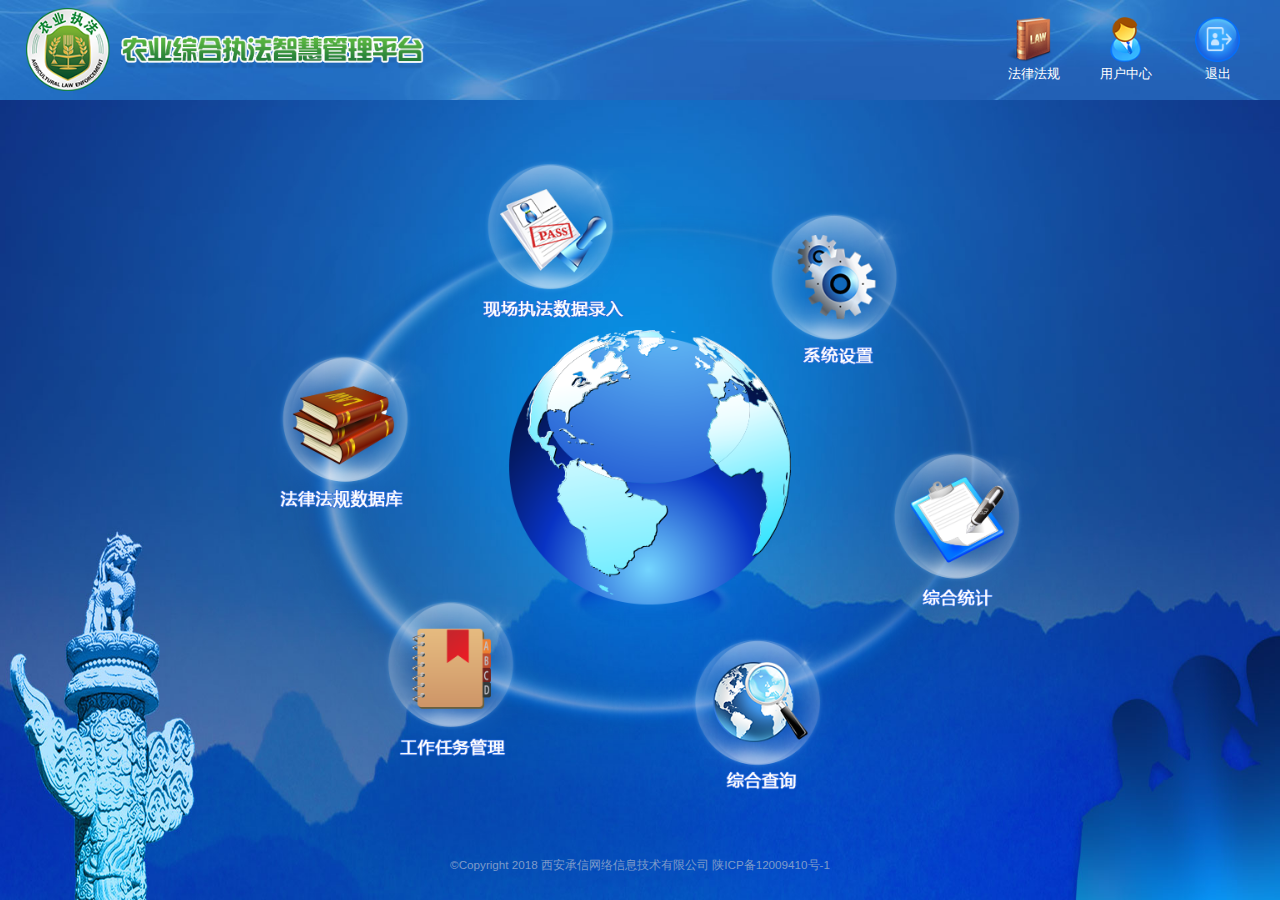
<file: index.html>
<!DOCTYPE html>
<html>

<head>
    <meta charset="utf-8">
    <meta http-equiv="X-UA-Compatible" content="IE=edge,chrome=1">
    <title>安康市农业综合执法规范办案系统</title>
    <meta name="description" content="">
    <meta name="keywords" content="">
    <link href="dist/css/layui.css" type="text/css" rel="stylesheet">
    <link href="css/main.css" type="text/css" rel="stylesheet">
    <!--[if lt IE 9]>
    <script src="js/html5shiv.min.js"></script>
    <script src="js/respond.min.js"></script>
    <![endif]-->
</head>

<body>
    <div class="menu_bg">
        <header class="clearfix">
            <nav class="fr f16 white tc clearfix mr">
                <a href="" title="法律法规" alt="法律法规"><i class="i i_law"></i><p>法律法规</p></a>
                <a href="user.html" title="用户中心" alt="用户中心"><i class="i i_user"></i><p>用户中心</p></a>
                <a href="login.html" title="退出" alt="退出"><i class="i i_exit"></i><p>退出</p></a>
            </nav>
            <a class="logo_l fl" href="index.html" title="安康市农业综合执法规范办案系统" alt="安康市农业综合执法规范办案系统"></a>
        </header>
        <div class="menu_wrap white pr">
            <a class="menu1" href="menu1.html" title="现场执法数据录入" alt="现场执法数据录入"></a>
            <a class="menu2" href="menu2.html" title="法律法规数据库" alt="法律法规数据库"></a>
            <a class="menu3" href="menu3.html" title="工作任务管理" alt="工作任务管理"></a>
            <a class="menu4" href="" title="综合查询" alt="综合查询"></a>
            <a class="menu5" href="" title="综合统计" alt="综合统计"></a>
            <a class="menu6" href="" title="系统设置" alt="系统设置"></a>
        </div>
        <!-- /header -->
        <footer class="f14 tc">
            ©Copyright 2018 西安承信网络信息技术有限公司 <a href="">陕ICP备12009410号-1</a>
        </footer>
    </div>
    <script src="js/jquery.min.js" type="text/javascript"></script>
</body>

</html>
</file>
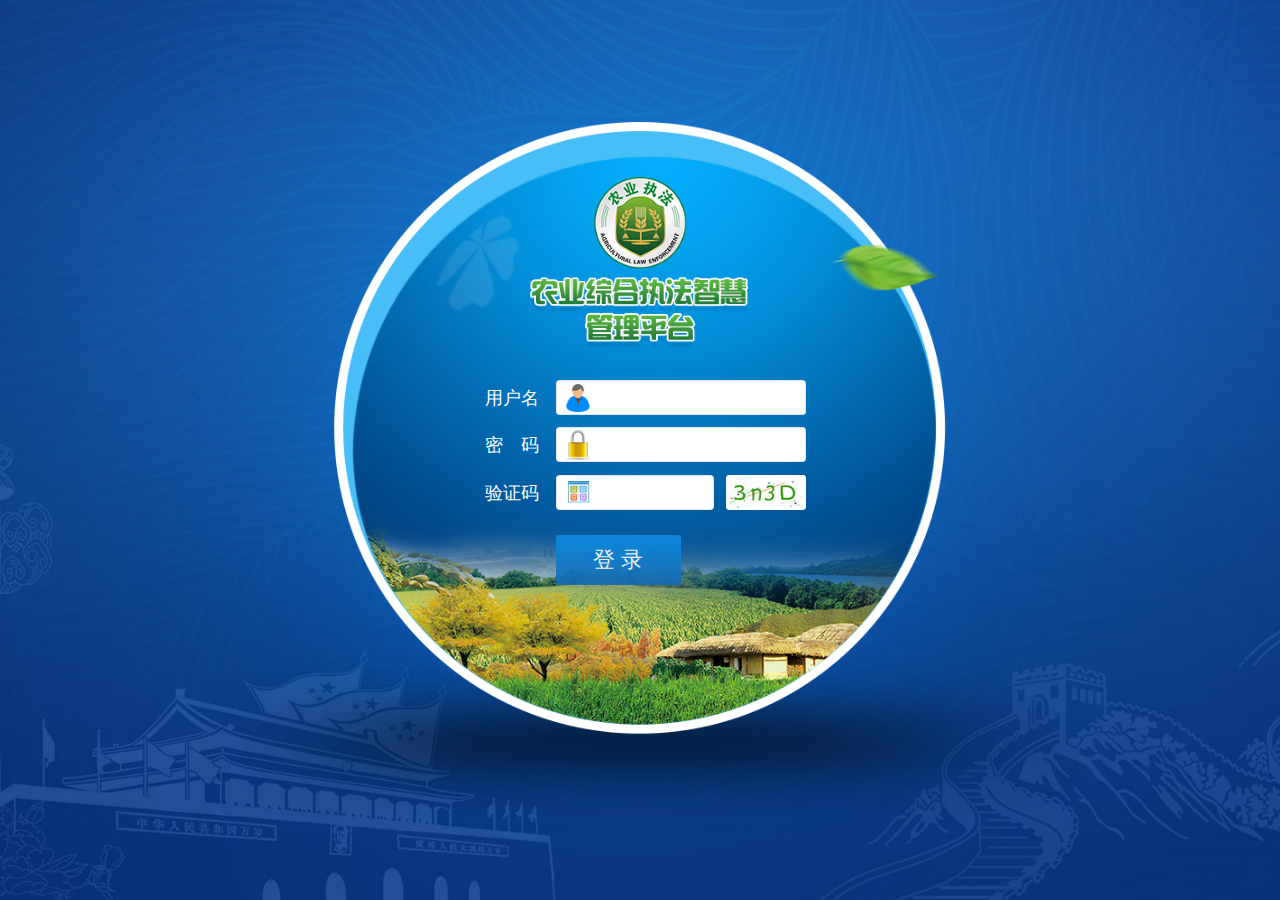
<file: login.html>
<!DOCTYPE html>
<html>

<head>
    <meta charset="utf-8">
    <meta http-equiv="X-UA-Compatible" content="IE=edge,chrome=1">
    <title>安康市农业综合执法规范办案系统</title>
    <meta name="description" content="">
    <meta name="keywords" content="">
    <link href="dist/css/layui.css" type="text/css" rel="stylesheet">
    <link href="css/main.css" type="text/css" rel="stylesheet">
    <!--[if lt IE 9]>
    <script src="js/html5shiv.min.js"></script>
    <script src="js/respond.min.js"></script>
    <![endif]-->
</head>

<body>
    <div class="login_bg">
        <div class="login_wrap f22 white">
            <h1 class="logo"></h1>
            <form class="layui-form" action="">
                <div class="layui-form-item user">
                    <label class="layui-form-label">用户名</label>
                    <div class="layui-input-block">
                        <i class="i"></i>
                        <input type="text" autocomplete="off" class="layui-input">
                    </div>
                </div>
                <div class="layui-form-item pwd">
                    <label class="layui-form-label">密　码</label>
                    <div class="layui-input-block">
                        <i class="i"></i>
                        <input type="password" autocomplete="off" class="layui-input" maxlength="16">
                    </div>
                </div>
                <div class="layui-form-item verify mb30">
                    <label class="layui-form-label">验证码</label>
                    <a class="radius4 fr" href="" title="看不清？换一个" alt="看不清？换一个"><img src="images/code_img.jpg" alt=""></a>
                    <div class="layui-input-block">
                        <i class="i"></i>
                        <input type="text" autocomplete="off" class="layui-input" maxlength="4">
                    </div>
                </div>
                <div class="layui-form-item">
                    <label class="layui-form-label"></label>
                    <div class="layui-input-block">
                        <button class="btn f26 radius4" type="submit">登 录</button>
                    </div>
                </div>
            </form>
        </div>
    </div>
    <script src="js/jquery.min.js" type="text/javascript"></script>
</body>

</html>
</file>
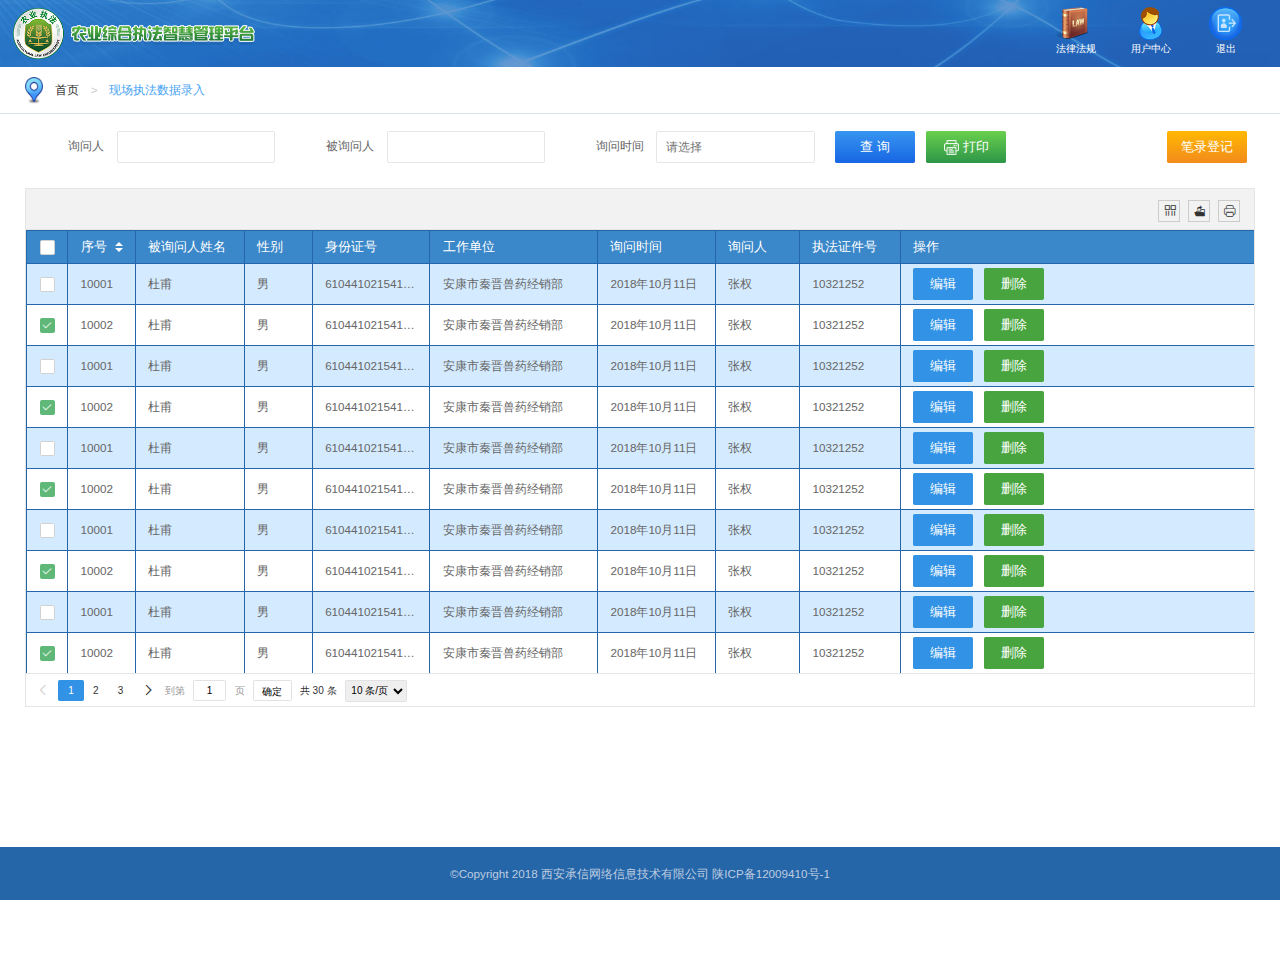
<file: menu1 - 副本.html>
<!DOCTYPE html>
<html>

<head>
    <meta charset="utf-8">
    <meta http-equiv="X-UA-Compatible" content="IE=edge,chrome=1">
    <title>安康市农业综合执法规范办案系统</title>
    <meta name="description" content="">
    <meta name="keywords" content="">
    <link href="dist/css/layui.css" type="text/css" rel="stylesheet">
    <link href="css/main.css" type="text/css" rel="stylesheet">
    <!--[if lt IE 9]>
    <script src="js/html5shiv.min.js"></script>
    <script src="js/respond.min.js"></script>
    <![endif]-->
</head>

<body>
    <header class="min clearfix">
        <nav class="fr f12 white tc clearfix mr">
            <a href="" title="法律法规" alt="法律法规"><i class="i i_law"></i><p>法律法规</p></a>
            <a href="user.html" title="用户中心" alt="用户中心"><i class="i i_user"></i><p>用户中心</p></a>
            <a href="login.html" title="退出" alt="退出"><i class="i i_exit"></i><p>退出</p></a>
        </nav>
        <a class="logo_l logo_s fl" href="index.html" title="安康市农业综合执法规范办案系统" alt="安康市农业综合执法规范办案系统"></a>
    </header>
    <div class="site_wrap f14">
        <i class="i i_pos"></i><a href="">首页</a><b>></b><em>现场执法数据录入</em>
    </div>
    <article>
        <!-- 筛选 -->
        <form class="layui-form" action="">
            <div class="search_wrap clearfix mt">
                <div class="layui-form-item fr">
                    <div class="layui-inline">
                        <button class="layui-btn orange" lay-submit="" title="笔录登记">笔录登记</button>
                    </div>
                </div>
                <div class="layui-form-item fl">
                    <div class="layui-inline">
                        <label class="layui-form-label">询问人</label>
                        <div class="layui-input-inline">
                            <input type="text" class="layui-input">
                        </div>
                    </div>
                    <div class="layui-inline">
                        <label class="layui-form-label">被询问人</label>
                        <div class="layui-input-inline">
                            <input type="text" class="layui-input">
                        </div>
                    </div>
                    <div class="layui-inline">
                        <label class="layui-form-label">询问时间</label>
                        <div class="layui-input-inline">
                            <input type="text" name="date" id="date" lay-verify="date" placeholder="请选择" autocomplete="off" class="layui-input">
                        </div>
                    </div>
                    <div class="layui-inline">
                        <button class="layui-btn blue" lay-submit="" title="查询">查 询</button>
                    </div>
                    <div class="layui-inline">
                        <button class="layui-btn green" lay-submit="" title="打印"><i class="i i_print mr5"></i>打印</button>
                    </div>
                </div>
            </div>
        </form>
        <table class="layui-hide tc" id="test" lay-filter="test"></table>
        <script type="text/html" id="barDemo">
            <a class='layui-btn' lay-event='edit'>编辑</a>
            <a class='layui-btn layui-btn-danger' lay-event='del'>删除</a>
        </script>
    </article>
    <footer class="f14 tc f_bg">
        ©Copyright 2018 西安承信网络信息技术有限公司 <a href="">陕ICP备12009410号-1</a>
    </footer>
    <script src="js/jquery.min.js" type="text/javascript"></script>
    <script src="dist/layui.js" type="text/javascript"></script>
    <script>
    layui.use(['form', 'laydate'], function() {
        var form = layui.form,
            laydate = layui.laydate;
        //日期
        laydate.render({
            elem: '#date'
        });
        //监听提交
        form.on('submit(formDemo)', function(data) {
            layer.msg(JSON.stringify(data.field));
            return false;
        });
    });
    </script>
    <script>
    layui.use('table', function() {
        var table = layui.table;

        table.render({
            elem: '#test',
            url: 'js/demo1.json',
            toolbar: '#toolbarDemo',
            title: '用户数据表',
            cols: [
                [{
                    type: 'checkbox'
                }, {
                    field: 'number',
                    title: '序号',
                    unresize: true,
                    width : 80,
                    sort: true
                }, {
                    field: 'name1',
                    title: '被询问人姓名',
                    width : 130,
                    edit: 'text'
                }, {
                    field: 'gender',
                    title: '性别',
                    width :80,
                    edit: 'text'
                }, {
                    field: 'id',
                    title: '身份证号',
                    width : 140,
                }, {
                    field: 'address',
                    title: '工作单位',
                    width : 200,
                }, {
                    field: 'time',
                    title: '询问时间',
                    width :140,
                }, {
                    field: 'name2',
                    title: '询问人',
                    width :100,
                }, {
                    field: 'certificate',
                    title: '执法证件号',
                    width :120,
                }, {
                    title: '操作',
                    toolbar: '#barDemo'
                }]
            ],
            page: true
        });

        //监听行工具事件
        table.on('tool(test)', function(obj) {
            var data = obj.data;
            //console.log(obj)
            if (obj.event === 'del') {
                layer.confirm('真的删除行么', function(index) {
                    obj.del();
                    layer.close(index);
                });
            } else if (obj.event === 'edit') {
                layer.prompt({
                    formType: 2,
                    value: data.email
                }, function(value, index) {
                    obj.update({
                        email: value
                    });
                    layer.close(index);
                });
            }
        });
    });
    </script>
</body>

</html>
</file>
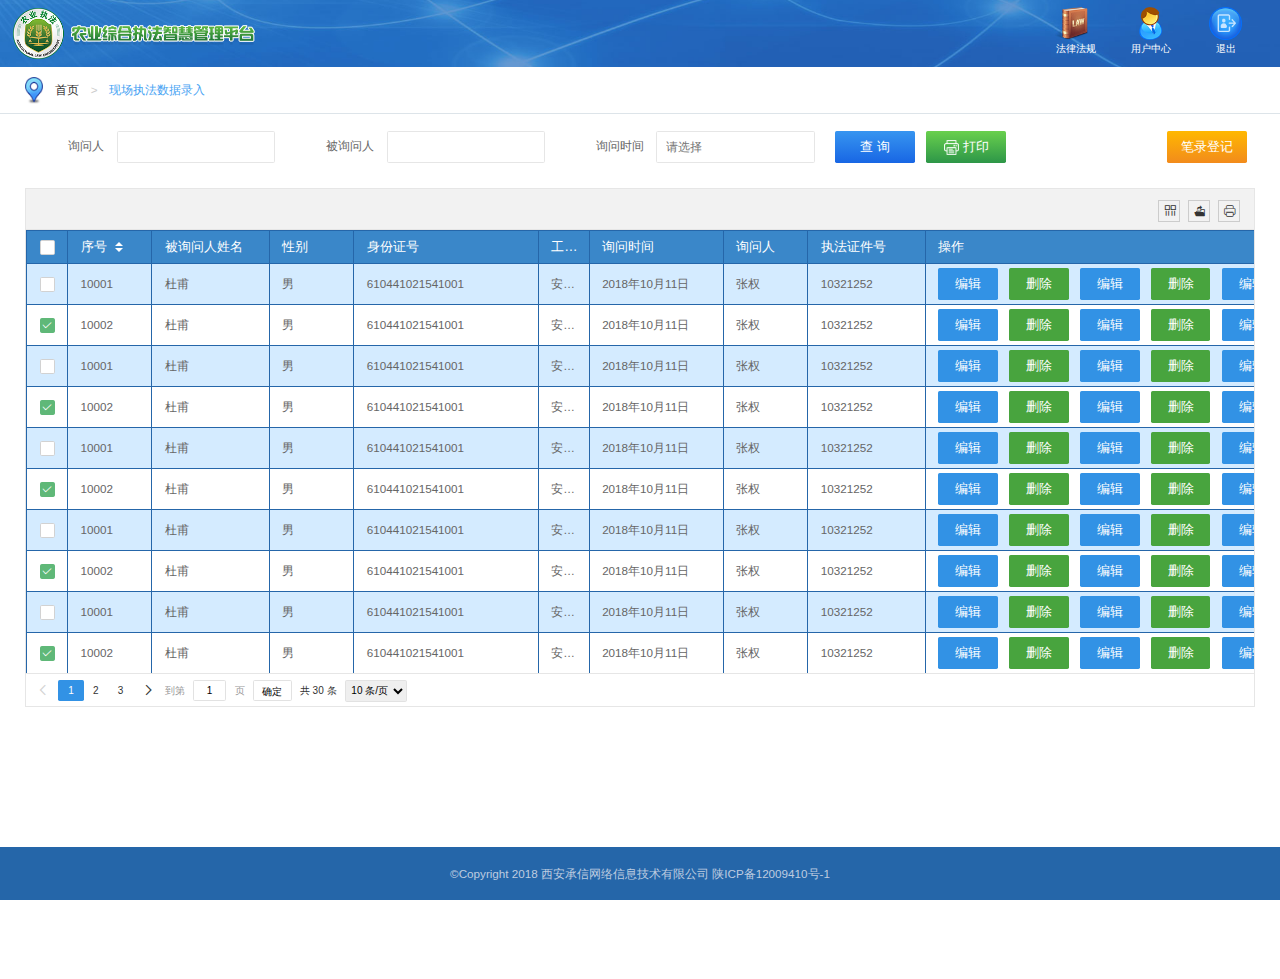
<file: menu1.html>
<!DOCTYPE html>
<html>

<head>
    <meta charset="utf-8">
    <meta http-equiv="X-UA-Compatible" content="IE=edge,chrome=1">
    <title>安康市农业综合执法规范办案系统</title>
    <meta name="description" content="">
    <meta name="keywords" content="">
    <link href="dist/css/layui.css" type="text/css" rel="stylesheet">
    <link href="css/main.css" type="text/css" rel="stylesheet">
    <style type="text/css" media="screen">
        .layui-table-body{overflow-x:hidden}
    </style>
    <!--[if lt IE 9]>
    <script src="js/html5shiv.min.js"></script>
    <script src="js/respond.min.js"></script>
    <![endif]-->
</head>

<body>
    <header class="min clearfix">
        <nav class="fr f12 white tc clearfix mr">
            <a href="" title="法律法规" alt="法律法规"><i class="i i_law"></i><p>法律法规</p></a>
            <a href="user.html" title="用户中心" alt="用户中心"><i class="i i_user"></i><p>用户中心</p></a>
            <a href="login.html" title="退出" alt="退出"><i class="i i_exit"></i><p>退出</p></a>
        </nav>
        <a class="logo_l logo_s fl" href="index.html" title="安康市农业综合执法规范办案系统" alt="安康市农业综合执法规范办案系统"></a>
    </header>
    <div class="site_wrap f14">
        <i class="i i_pos"></i><a href="">首页</a><b>></b><em>现场执法数据录入</em>
    </div>
    <article>
        <!-- 筛选 -->
        <form class="layui-form" action="">
            <div class="search_wrap clearfix mt">
                <div class="layui-form-item fr">
                    <div class="layui-inline">
                        <button class="layui-btn orange" lay-submit="" title="笔录登记">笔录登记</button>
                    </div>
                </div>
                <div class="layui-form-item fl">
                    <div class="layui-inline">
                        <label class="layui-form-label">询问人</label>
                        <div class="layui-input-inline">
                            <input type="text" class="layui-input">
                        </div>
                    </div>
                    <div class="layui-inline">
                        <label class="layui-form-label">被询问人</label>
                        <div class="layui-input-inline">
                            <input type="text" class="layui-input">
                        </div>
                    </div>
                    <div class="layui-inline">
                        <label class="layui-form-label">询问时间</label>
                        <div class="layui-input-inline">
                            <input type="text" name="date" id="date" lay-verify="date" placeholder="请选择" autocomplete="off" class="layui-input">
                        </div>
                    </div>
                    <div class="layui-inline">
                        <button class="layui-btn blue" lay-submit="" title="查询">查 询</button>
                    </div>
                    <div class="layui-inline">
                        <button class="layui-btn green" lay-submit="" title="打印"><i class="i i_print mr5"></i>打印</button>
                    </div>
                </div>
            </div>
        </form>
        <table class="layui-hide tc" id="test" lay-filter="test"></table>
        <script type="text/html" id="barDemo">
            <a class='layui-btn' lay-event='edit'>编辑</a>
            <a class='layui-btn layui-btn-danger' lay-event='del'>删除</a>
            <a class='layui-btn' lay-event='edit'>编辑</a>
            <a class='layui-btn layui-btn-danger' lay-event='del'>删除</a>
            <a class='layui-btn' lay-event='edit'>编辑</a>
        </script>
    </article>
    <footer class="f14 tc f_bg">
        ©Copyright 2018 西安承信网络信息技术有限公司 <a href="">陕ICP备12009410号-1</a>
    </footer>
    <script src="js/jquery.min.js" type="text/javascript"></script>
    <script src="dist/layui.js" type="text/javascript"></script>
    <script>
    layui.use(['form', 'laydate'], function() {
        var form = layui.form,
            laydate = layui.laydate;
        //日期
        laydate.render({
            elem: '#date'
        });
        //监听提交
        form.on('submit(formDemo)', function(data) {
            layer.msg(JSON.stringify(data.field));
            return false;
        });
    });
    </script>
    <script>
    layui.use('table', function() {
        var table = layui.table;

        table.render({
            elem: '#test',
            url: 'js/demo1.json',
            toolbar: '#toolbarDemo',
            title: '用户数据表',
            cols: [
                [{
                    type: 'checkbox'
                }, {
                    field: 'number',
                    title: '序号',
                    unresize: true,
                    width :100,
                    sort: true
                }, {
                    field: 'name1',
                    title: '被询问人姓名',
                    width :140,
                }, {
                    field: 'gender',
                    title: '性别',
                    width :100,
                }, {
                    field: 'id',
                    title: '身份证号',
                    width :220,
                }, {
                    field: 'address',
                    title: '工作单位',
                }, {
                    field: 'time',
                    title: '询问时间',
                    width :160,
                }, {
                    field: 'name2',
                    title: '询问人',
                    width :100,
                }, {
                    field: 'certificate',
                    title: '执法证件号',
                    width :140,
                }, {
                    title: '操作',
                    toolbar: '#barDemo',
                    width :460
                }]
            ],
            page: true
        });

        //监听行工具事件
        table.on('tool(test)', function(obj) {
            var data = obj.data;
            //console.log(obj)
            if (obj.event === 'del') {
                layer.confirm('真的删除行么', function(index) {
                    obj.del();
                    layer.close(index);
                });
            } else if (obj.event === 'edit') {
                layer.prompt({
                    formType: 2,
                    value: data.email
                }, function(value, index) {
                    obj.update({
                        email: value
                    });
                    layer.close(index);
                });
            }
        });
    });
    </script>
</body>

</html>
</file>
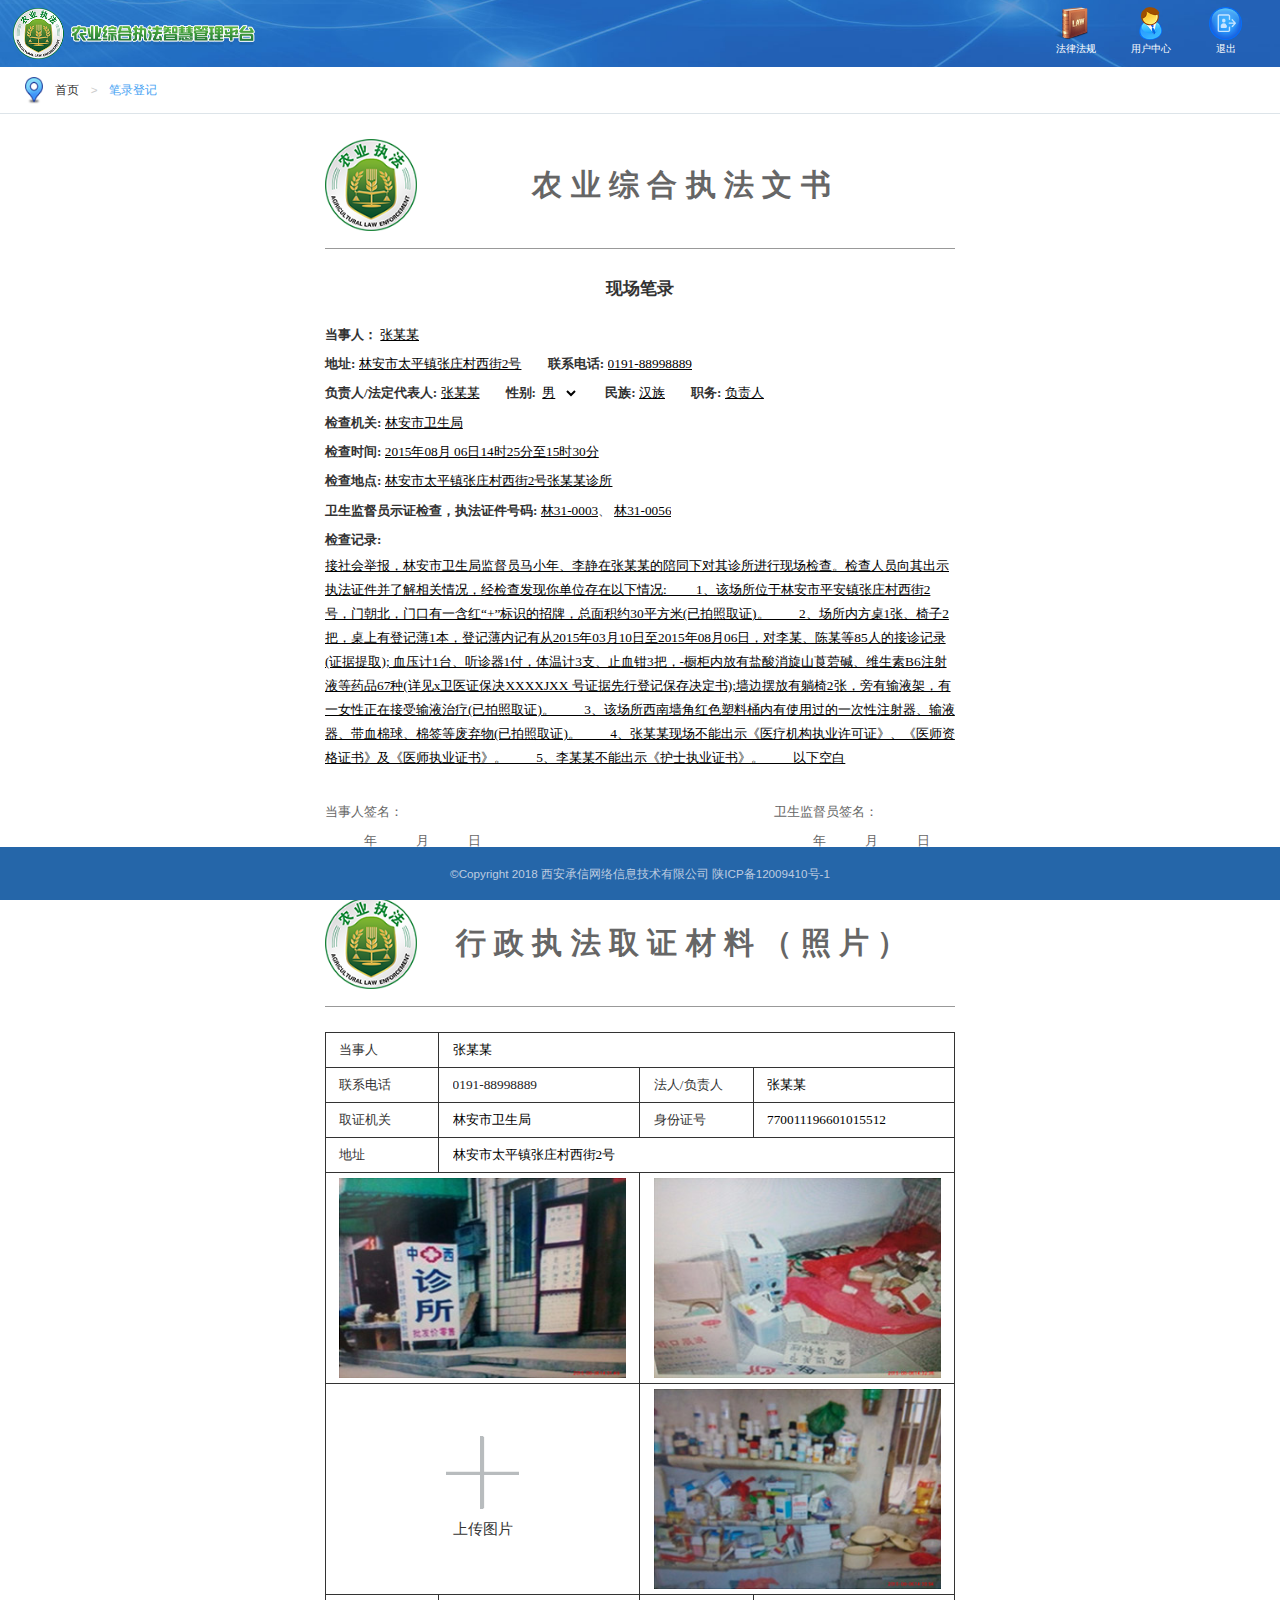
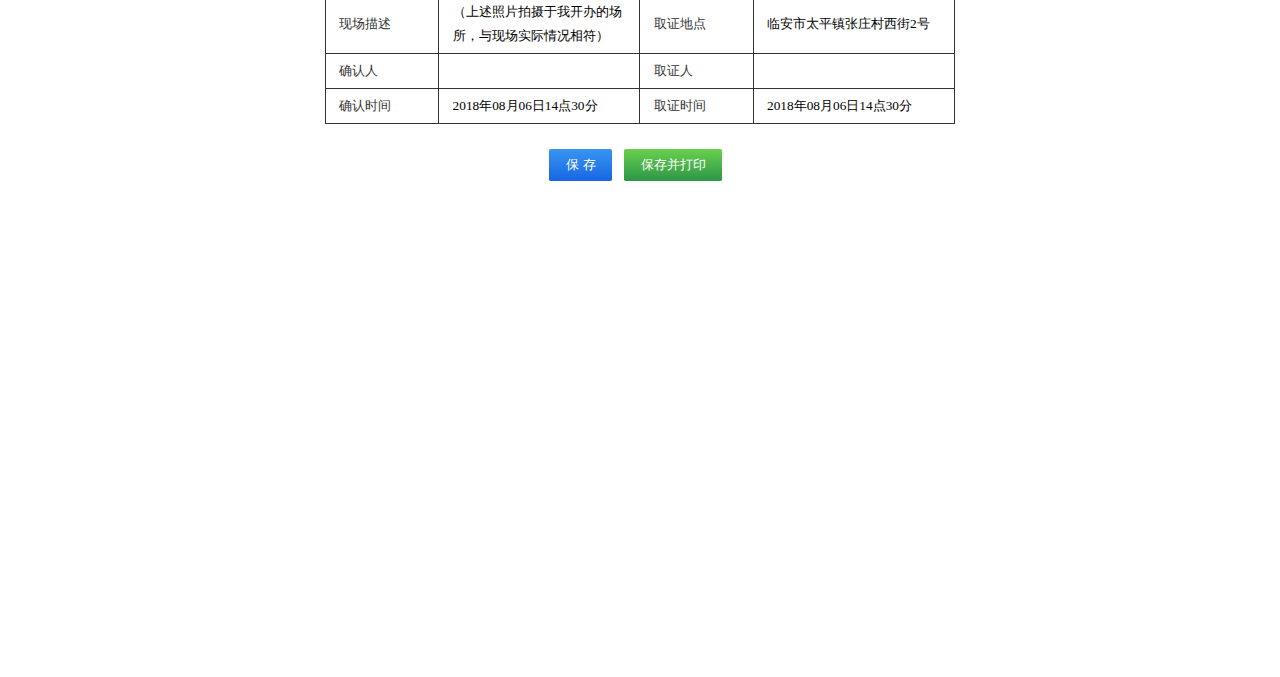
<file: menu1_add.html>
<!DOCTYPE html>
<html>

<head>
    <meta charset="utf-8">
    <meta http-equiv="X-UA-Compatible" content="IE=edge,chrome=1">
    <title>安康市农业综合执法规范办案系统</title>
    <meta name="description" content="">
    <meta name="keywords" content="">
    <link href="dist/css/layui.css" type="text/css" rel="stylesheet">
    <link href="css/main.css" type="text/css" rel="stylesheet">
    <!--[if lt IE 9]>
    <script src="js/html5shiv.min.js"></script>
    <script src="js/respond.min.js"></script>
    <![endif]-->
</head>

<body>
    <header class="min clearfix">
        <nav class="fr f12 white tc clearfix mr">
            <a href="" title="法律法规" alt="法律法规"><i class="i i_law"></i><p>法律法规</p></a>
            <a href="user.html" title="用户中心" alt="用户中心"><i class="i i_user"></i><p>用户中心</p></a>
            <a href="login.html" title="退出" alt="退出"><i class="i i_exit"></i><p>退出</p></a>
        </nav>
        <a class="logo_l logo_s fl" href="index.html" title="安康市农业综合执法规范办案系统" alt="安康市农业综合执法规范办案系统"></a>
    </header>
    <div class="site_wrap f14">
        <i class="i i_pos"></i><a href="">首页</a><b>></b><em>笔录登记</em>
    </div>
    <article>
        <div class="print_wrap f16">
            <div class="logo f36 clear bold tc mb30 colorlight">
                <img class="fl" width="110" height="110" class="fl" src="images/logo.png" alt="">
                <p>农业综合执法文书</p>
            </div>
            <h3 class="f20 bold tc mb">现场笔录</h3>
            <p><em class="bold">当事人：</em>
                <input type="text" name="" value="张某某" placeholder="请输入">
            </p>
            <p><em class="bold">地址: </em>
                <input type="text" name="" value="林安市太平镇张庄村西街2号" placeholder="请输入">　　<em class="bold">联系电话: </em>
                <input type="text" name="" value="0191-88998889" placeholder="请输入">
            </p>
            <p><em class="bold">负责人/法定代表人:</em>
                <input type="text" name="" value="张某某" placeholder="请输入">　　<em class="bold">性别:</em>
                <select name="">
                    <option value="">男</option>
                    <option value="">女</option>
                </select>　　<em class="bold">民族:</em>
                <input type="text" name="" value="汉族" placeholder="请输入">　　<em class="bold">职务:</em>
                <input type="text" name="" value="负责人" placeholder="请输入">
            </p>
            <p><em class="bold">检查机关:</em>
                <input type="text" name="" value="林安市卫生局" placeholder="请输入">
            </p>
            <p><em class="bold">检查时间:</em>
                <input type="text" name="" value="2015年08月 06日14时25分至15时30分" placeholder="请输入">
            </p>
            <p><em class="bold">检查地点:</em>
                <input type="text" name="" value="林安市太平镇张庄村西街2号张某某诊所" placeholder="请输入">
            </p>
            <p><em class="bold">卫生监督员示证检查，执法证件号码:</em>
                <input type="text" name="" value="林31-0003" placeholder="请输入">、
                <input type="text" name="" value="林31-0056" placeholder="请输入">
            </p>
            <p class="bold">检查记录:</p>
            <textarea placeholder="请输入">接社会举报，林安市卫生局监督员马小年、李静在张某某的陪同下对其诊所进行现场检查。检查人员向其出示执法证件并了解相关情况，经检查发现你单位存在以下情况: 　　1、该场所位于林安市平安镇张庄村西街2号，门朝北，门口有一含红“+”标识的招牌，总面积约30平方米(已拍照取证)。 　　2、场所内方桌1张、椅子2把，桌上有登记薄1本，登记薄内记有从2015年03月10日至2015年08月06日，对李某、陈某等85人的接诊记录(证据提取); 血压计1台、听诊器1付，体温计3支、止血钳3把，-橱柜内放有盐酸消旋山莨菪碱、维生素B6注射液等药品67种(详见x卫医证保决XXXXJXX 号证据先行登记保存决定书);墙边摆放有躺椅2张，旁有输液架，有一女性正在接受输液治疗(已拍照取证)。 　　3、该场所西南墙角红色塑料桶内有使用过的一次性注射器、输液器、带血棉球、棉签等废弃物(已拍照取证)。 　　4、张某某现场不能出示《医疗机构执业许可证》、《医师资格证书》及《医师执业证书》。 　　5、李某某不能出示《护士执业证书》。 　　以下空白
            </textarea>
            <div class="signature colorlight clearfix mt mb50">
                <div class="fl">
                    <p>当事人签名：</p>
                    <p>　　　年　　　月　　　日</p>
                </div>
                <div class="fr mr30">
                    <p>卫生监督员签名：</p>
                    <p>　　　年　　　月　　　日</p>
                </div>
            </div>
            <div class="logo f36 clear bold tc mb30 colorlight">
                <img class="fl" width="110" height="110" class="fl" src="images/logo.png" alt="">
                <p>行政执法取证材料（照片）</p>
            </div>
            <table class="layui-table color f16 w100">
                <tbody>
                    <tr>
                        <td width="18%">当事人</td>
                        <td colspan="3">
                            <input type="text" name="" value="张某某">
                        </td>
                    </tr>
                    <tr>
                        <td>联系电话</td>
                        <td width="32%">
                            <input type="text" name="" value="0191-88998889" disabled>
                        </td>
                        <td width="18%">法人/负责人</td>
                        <td width="32%">
                            <input type="text" name="" value="张某某">
                        </td>
                        </td>
                    </tr>
                    <tr>
                        <td>取证机关</td>
                        <td>
                            <input type="text" name="" value="林安市卫生局">
                        </td>
                        <td>身份证号</td>
                        <td>
                            <input type="text" name="" value="770011196601015512">
                        </td>
                    </tr>
                    <tr>
                        <td>地址</td>
                        <td colspan="3">
                            <input type="text" name="" value="林安市太平镇张庄村西街2号">
                        </td>
                    </tr>
                    <tr>
                        <td colspan="2"><img src="images/img1.jpg" alt=""></td>
                        <td colspan="2"><img src="images/img2.jpg" alt=""></td>
                    </tr>
                    <tr>
                        <td colspan="2">
                            <span class="file_txt i f18">
                                <i class="pa add"></i>
                                <b class="txt pa">上传图片</b>
                                <input class="file pa" type="file" name="" value="" multiple="">
                            </span>
                        </td>
                        <td colspan="2"><img src="images/img4.jpg" alt=""></td>
                    </tr>
                    <tr>
                        <td>现场描述</td>
                        <td>
                            <textarea>（上述照片拍摄于我开办的场所，与现场实际情况相符）</textarea>
                        </td>
                        <td>取证地点</td>
                        <td>
                            <textarea>临安市太平镇张庄村西街2号</textarea>
                        </td>
                    </tr>
                    <tr>
                        <td>确认人</td>
                        <td>
                            <input type="text" name="" value="">
                        </td>
                        <td>取证人</td>
                        <td>
                            <input type="text" name="" value="">
                        </td>
                    </tr>
                    <tr>
                        <td>确认时间</td>
                        <td>
                            <input type="text" name="" value="2018年08月06日14点30分">
                        </td>
                        <td>取证时间</td>
                        <td>
                            <input type="text" name="" value="2018年08月06日14点30分">
                        </td>
                    </tr>
                </tbody>
            </table>
        </div>
        <div class="layui-form-item tc">
            <div class="layui-inline">
                <button class="layui-btn blue" lay-submit="" title="保存">保 存</button>
            </div>
            <div class="layui-inline">
                <button class="layui-btn green" lay-submit="" title="保存并打印">保存并打印</button>
            </div>
        </div>
    </article>
    <footer class="f14 tc f_bg">
        ©Copyright 2018 西安承信网络信息技术有限公司 <a href="">陕ICP备12009410号-1</a>
    </footer>
    <script src="js/jquery.min.js" type="text/javascript"></script>
    <script src="js/stretchy.js" type="text/javascript"></script>
</body>

</html>
</file>
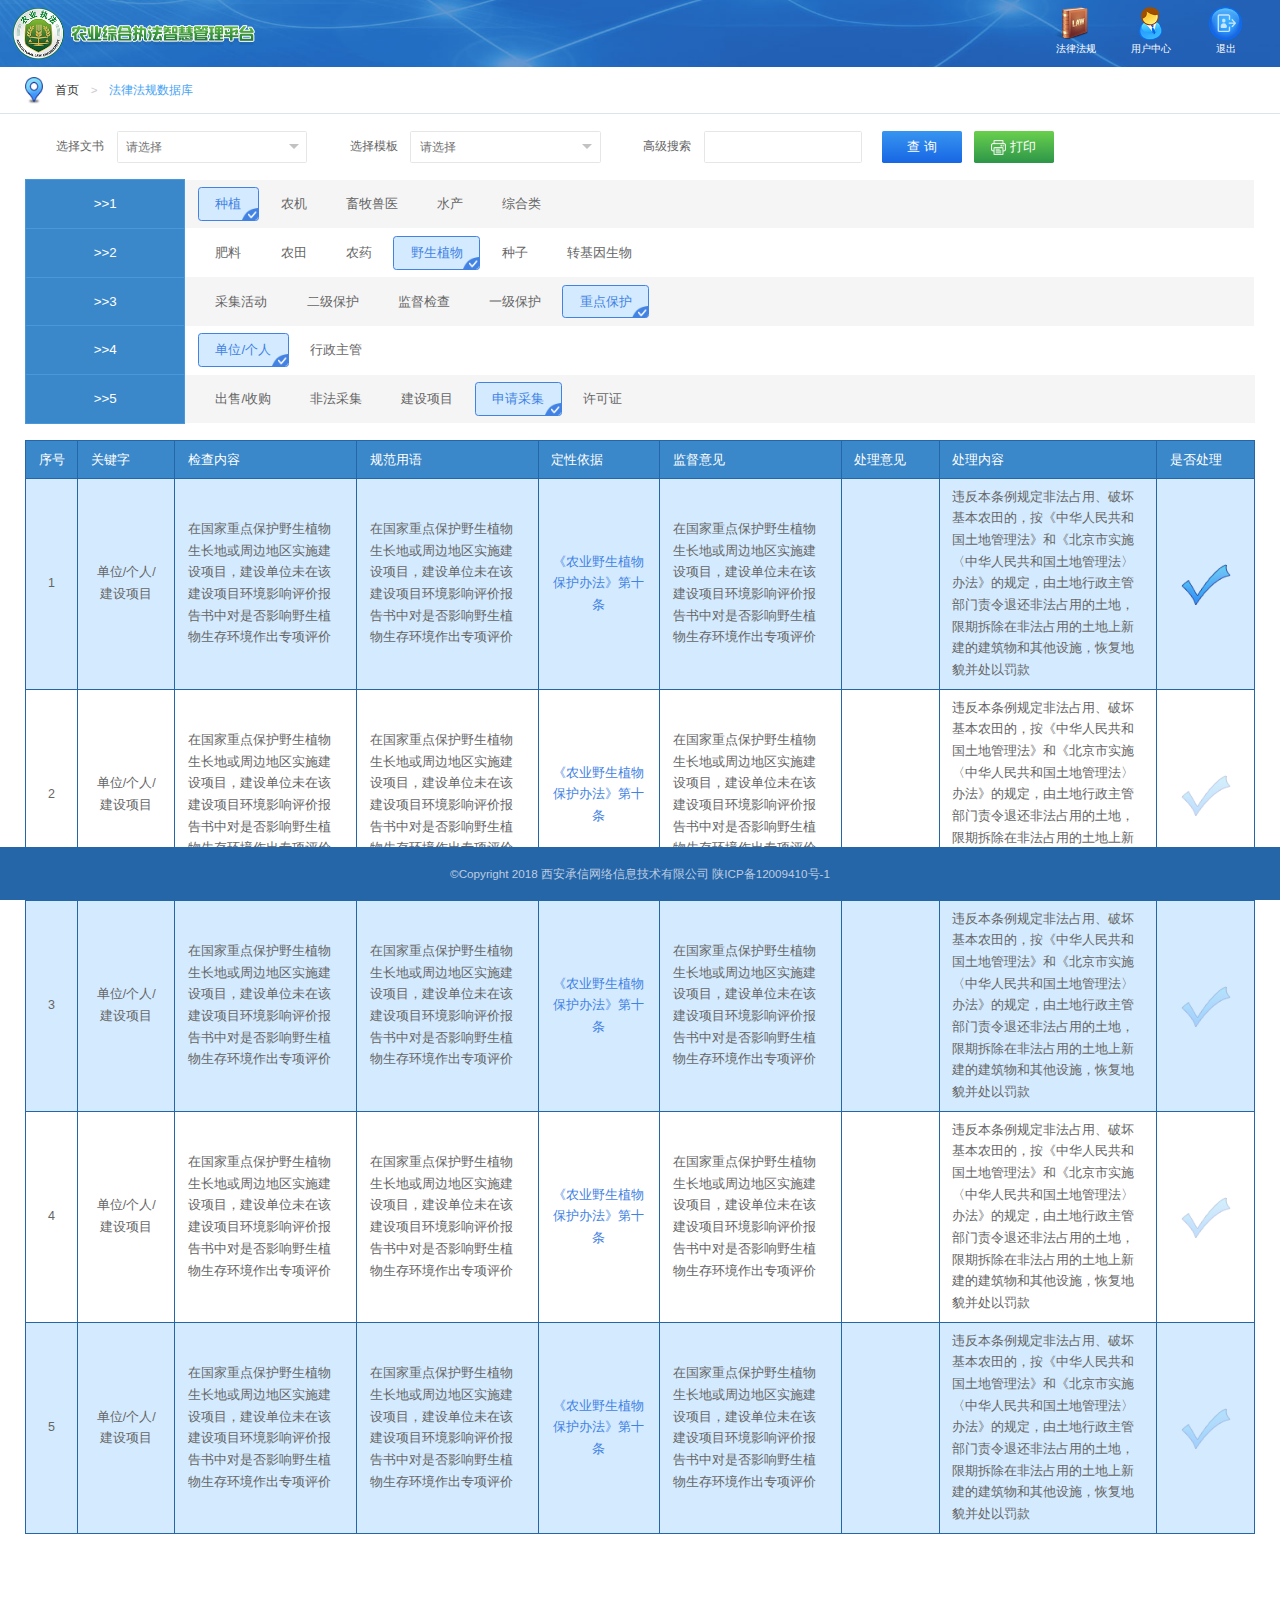
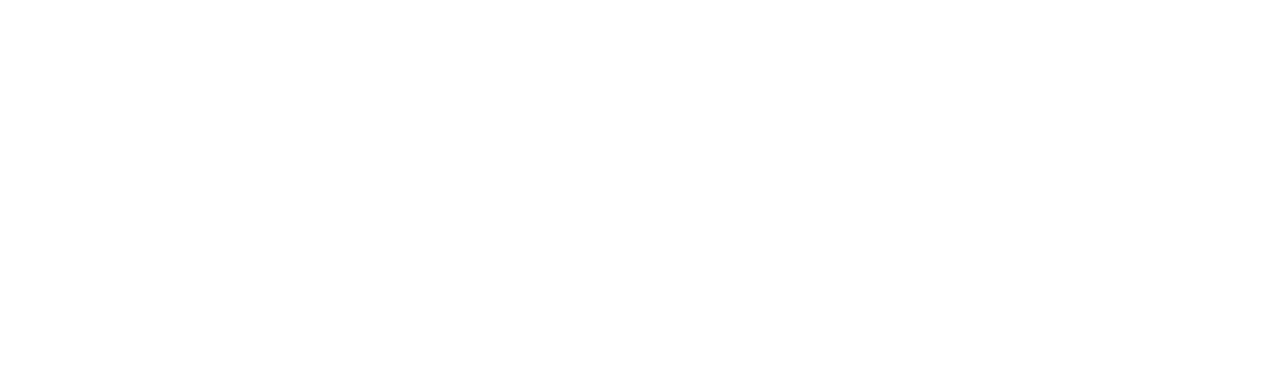
<file: menu2.html>
<!DOCTYPE html>
<html>

<head>
    <meta charset="utf-8">
    <meta http-equiv="X-UA-Compatible" content="IE=edge,chrome=1">
    <title>安康市农业综合执法规范办案系统</title>
    <meta name="description" content="">
    <meta name="keywords" content="">
    <link href="dist/css/layui.css" type="text/css" rel="stylesheet">
    <link href="css/main.css" type="text/css" rel="stylesheet">
    <!--[if lt IE 9]>
    <script src="js/html5shiv.min.js"></script>
    <script src="js/respond.min.js"></script>
    <![endif]-->
</head>

<body>
    <header class="min clearfix">
        <nav class="fr f12 white tc clearfix mr">
            <a href="" title="法律法规" alt="法律法规"><i class="i i_law"></i><p>法律法规</p></a>
            <a href="user.html" title="用户中心" alt="用户中心"><i class="i i_user"></i><p>用户中心</p></a>
            <a href="login.html" title="退出" alt="退出"><i class="i i_exit"></i><p>退出</p></a>
        </nav>
        <a class="logo_l logo_s fl" href="index.html" title="安康市农业综合执法规范办案系统" alt="安康市农业综合执法规范办案系统"></a>
    </header>
    <div class="site_wrap f14">
        <i class="i i_pos"></i><a href="">首页</a><b>></b><em>法律法规数据库</em>
    </div>
    <article>
        <!-- 筛选 -->
        <form class="layui-form" action="">
            <div class="search_wrap mt">
                <div class="layui-form-item">
                    <div class="layui-inline">
                        <label class="layui-form-label">选择文书</label>
                        <div class="layui-input-block">
                            <select name="interest">
                                <option value="">请选择</option>
                                <option value="">结案报告</option>
                                <option value="">强制执行申请书</option>
                                <option value="">案件移送书</option>
                            </select>
                        </div>
                    </div>
                    <div class="layui-inline">
                        <label class="layui-form-label">选择模板</label>
                        <div class="layui-input-block">
                            <select name="interest">
                                <option value="">请选择</option>
                                <option value="">医生无证</option>
                                <option value="">医疗废物处理</option>
                                <option value="">无证行医模板</option>
                            </select>
                        </div>
                    </div>
                    <div class="layui-inline">
                        <label class="layui-form-label">高级搜索</label>
                        <div class="layui-input-inline">
                            <input type="text" class="layui-input">
                        </div>
                    </div>
                    <div class="layui-inline">
                        <button class="layui-btn blue" lay-submit="">查 询</button>
                    </div>
                    <div class="layui-inline">
                        <button class="layui-btn green" lay-submit=""><i class="i i_print mr5"></i>打印</button>
                    </div>
                </div>
            </div>
        </form>
        <!-- table1 -->
        <table class="layui-table table_filter f16 colorlight" lay-skin="grey">
            <tbody>
                <tr>
                    <td width="160" bgcolor="#3a87c9">>>1</td>
                    <td>
                        <a class="active" href="javascript:;">种植</a>
                        <a href="javascript:;">农机</a>
                        <a href="javascript:;">畜牧兽医</a>
                        <a href="javascript:;">水产</a>
                        <a href="javascript:;">综合类</a>
                    </td>
                </tr>
                <tr>
                    <td width="160" bgcolor="#3a87c9">>>2</td>
                    <td>
                        <a href="javascript:;">肥料</a>
                        <a href="javascript:;">农田</a>
                        <a href="javascript:;">农药</a>
                        <a class="active" href="javascript:;">野生植物</a>
                        <a href="javascript:;">种子</a>
                        <a href="javascript:;">转基因生物</a>
                    </td>
                </tr>
                <tr>
                    <td width="160" bgcolor="#3a87c9">>>3</td>
                    <td>
                        <a href="javascript:;">采集活动</a>
                        <a href="javascript:;">二级保护</a>
                        <a href="javascript:;">监督检查</a>
                        <a href="javascript:;">一级保护</a>
                        <a class="active" href="javascript:;">重点保护</a>
                    </td>
                </tr>
                <tr>
                    <td width="160" bgcolor="#3a87c9">>>4</td>
                    <td>
                        <a class="active" href="javascript:;">单位/个人</a>
                        <a href="javascript:;">行政主管</a>
                    </td>
                </tr>
                <tr>
                    <td width="160" bgcolor="#3a87c9">>>5</td>
                    <td>
                        <a href="javascript:;">出售/收购</a>
                        <a href="javascript:;">非法采集</a>
                        <a href="javascript:;">建设项目</a>
                        <a class="active" href="javascript:;">申请采集</a>
                        <a href="javascript:;">许可证</a>
                    </td>
                </tr>
            </tbody>
        </table>
        <!-- table2 -->

        <table class="layui-table f15 colorlight mt" lay-skin="blue">
            <colgroup>
                <col width="3%"></col>
                <col width="8%"></col>
                <col width="15%"></col>
                <col width="15%"></col>
                <col width="10%"></col>
                <col width="15%"></col>
                <col width="8%"></col>
                <col width="18%"></col>
                <col width="8%"></col>
            </colgroup>
            <thead>
                <tr><th>序号</th><th>关键字</th><th>检查内容</th><th>规范用语</th><th>定性依据</th><th>监督意见</th><th>处理意见</th><th>处理内容</th><th>是否处理</th></tr>
            </thead>
            <tbody>
                <tr>
                    <td align="center">1</td>
                    <td align="center">单位/个人/建设项目</td>
                    <td>在国家重点保护野生植物生长地或周边地区实施建设项目，建设单位未在该建设项目环境影响评价报告书中对是否影响野生植物生存环境作出专项评价</td>
                    <td>在国家重点保护野生植物生长地或周边地区实施建设项目，建设单位未在该建设项目环境影响评价报告书中对是否影响野生植物生存环境作出专项评价</td>
                    <td align="center"><a class="blue" href="">《农业野生植物保护办法》第十条</a></td>
                    <td>在国家重点保护野生植物生长地或周边地区实施建设项目，建设单位未在该建设项目环境影响评价报告书中对是否影响野生植物生存环境作出专项评价</td>
                    <td></td>
                    <td>违反本条例规定非法占用、破坏基本农田的，按《中华人民共和国土地管理法》和《北京市实施〈中华人民共和国土地管理法〉办法》的规定，由土地行政主管部门责令退还非法占用的土地，限期拆除在非法占用的土地上新建的建筑物和其他设施，恢复地貌并处以罚款</td>
                    <td align="center"><a class="handle on" href="javascript:;"></a></td>
                </tr>
                <tr>
                    <td align="center">2</td>
                    <td align="center">单位/个人/建设项目</td>
                    <td>在国家重点保护野生植物生长地或周边地区实施建设项目，建设单位未在该建设项目环境影响评价报告书中对是否影响野生植物生存环境作出专项评价</td>
                    <td>在国家重点保护野生植物生长地或周边地区实施建设项目，建设单位未在该建设项目环境影响评价报告书中对是否影响野生植物生存环境作出专项评价</td>
                    <td align="center"><a class="blue" href="">《农业野生植物保护办法》第十条</a></td>
                    <td>在国家重点保护野生植物生长地或周边地区实施建设项目，建设单位未在该建设项目环境影响评价报告书中对是否影响野生植物生存环境作出专项评价</td>
                    <td></td>
                    <td>违反本条例规定非法占用、破坏基本农田的，按《中华人民共和国土地管理法》和《北京市实施〈中华人民共和国土地管理法〉办法》的规定，由土地行政主管部门责令退还非法占用的土地，限期拆除在非法占用的土地上新建的建筑物和其他设施，恢复地貌并处以罚款</td>
                    <td align="center"><a class="handle" href="javascript:;"></a></td>
                </tr>
                <tr>
                    <td align="center">3</td>
                    <td align="center">单位/个人/建设项目</td>
                    <td>在国家重点保护野生植物生长地或周边地区实施建设项目，建设单位未在该建设项目环境影响评价报告书中对是否影响野生植物生存环境作出专项评价</td>
                    <td>在国家重点保护野生植物生长地或周边地区实施建设项目，建设单位未在该建设项目环境影响评价报告书中对是否影响野生植物生存环境作出专项评价</td>
                    <td align="center"><a class="blue" href="">《农业野生植物保护办法》第十条</a></td>
                    <td>在国家重点保护野生植物生长地或周边地区实施建设项目，建设单位未在该建设项目环境影响评价报告书中对是否影响野生植物生存环境作出专项评价</td>
                    <td></td>
                    <td>违反本条例规定非法占用、破坏基本农田的，按《中华人民共和国土地管理法》和《北京市实施〈中华人民共和国土地管理法〉办法》的规定，由土地行政主管部门责令退还非法占用的土地，限期拆除在非法占用的土地上新建的建筑物和其他设施，恢复地貌并处以罚款</td>
                    <td align="center"><a class="handle" href="javascript:;"></a></td>
                </tr>
                <tr>
                    <td align="center">4</td>
                    <td align="center">单位/个人/建设项目</td>
                    <td>在国家重点保护野生植物生长地或周边地区实施建设项目，建设单位未在该建设项目环境影响评价报告书中对是否影响野生植物生存环境作出专项评价</td>
                    <td>在国家重点保护野生植物生长地或周边地区实施建设项目，建设单位未在该建设项目环境影响评价报告书中对是否影响野生植物生存环境作出专项评价</td>
                    <td align="center"><a class="blue" href="">《农业野生植物保护办法》第十条</a></td>
                    <td>在国家重点保护野生植物生长地或周边地区实施建设项目，建设单位未在该建设项目环境影响评价报告书中对是否影响野生植物生存环境作出专项评价</td>
                    <td></td>
                    <td>违反本条例规定非法占用、破坏基本农田的，按《中华人民共和国土地管理法》和《北京市实施〈中华人民共和国土地管理法〉办法》的规定，由土地行政主管部门责令退还非法占用的土地，限期拆除在非法占用的土地上新建的建筑物和其他设施，恢复地貌并处以罚款</td>
                    <td align="center"><a class="handle" href="javascript:;"></a></td>
                </tr>
                <tr>
                    <td align="center">5</td>
                    <td align="center">单位/个人/建设项目</td>
                    <td>在国家重点保护野生植物生长地或周边地区实施建设项目，建设单位未在该建设项目环境影响评价报告书中对是否影响野生植物生存环境作出专项评价</td>
                    <td>在国家重点保护野生植物生长地或周边地区实施建设项目，建设单位未在该建设项目环境影响评价报告书中对是否影响野生植物生存环境作出专项评价</td>
                    <td align="center"><a class="blue" href="">《农业野生植物保护办法》第十条</a></td>
                    <td>在国家重点保护野生植物生长地或周边地区实施建设项目，建设单位未在该建设项目环境影响评价报告书中对是否影响野生植物生存环境作出专项评价</td>
                    <td></td>
                    <td>违反本条例规定非法占用、破坏基本农田的，按《中华人民共和国土地管理法》和《北京市实施〈中华人民共和国土地管理法〉办法》的规定，由土地行政主管部门责令退还非法占用的土地，限期拆除在非法占用的土地上新建的建筑物和其他设施，恢复地貌并处以罚款</td>
                    <td align="center"><a class="handle" href="javascript:;"></a></td>
                </tr>
            </tbody>
        </table>
    </article>
    <!-- /header -->
    <footer class="f14 tc f_bg">
        ©Copyright 2018 西安承信网络信息技术有限公司 <a href="">陕ICP备12009410号-1</a>
    </footer>
    <script src="js/jquery.min.js" type="text/javascript"></script>
    <script src="dist/layui.js" type="text/javascript"></script>
    <script>
    //Demo
    layui.use('form', function() {
        var form = layui.form;

        //监听提交
        form.on('submit(formDemo)', function(data) {
            layer.msg(JSON.stringify(data.field));
            return false;
        });
    });

    $(".table_filter a").click(function(){
        $(this).addClass("active").siblings().removeClass("active")
    })

    $(".handle").click(function(){
        $(this).toggleClass("on")
    })
    </script>
</body>

</html>
</file>
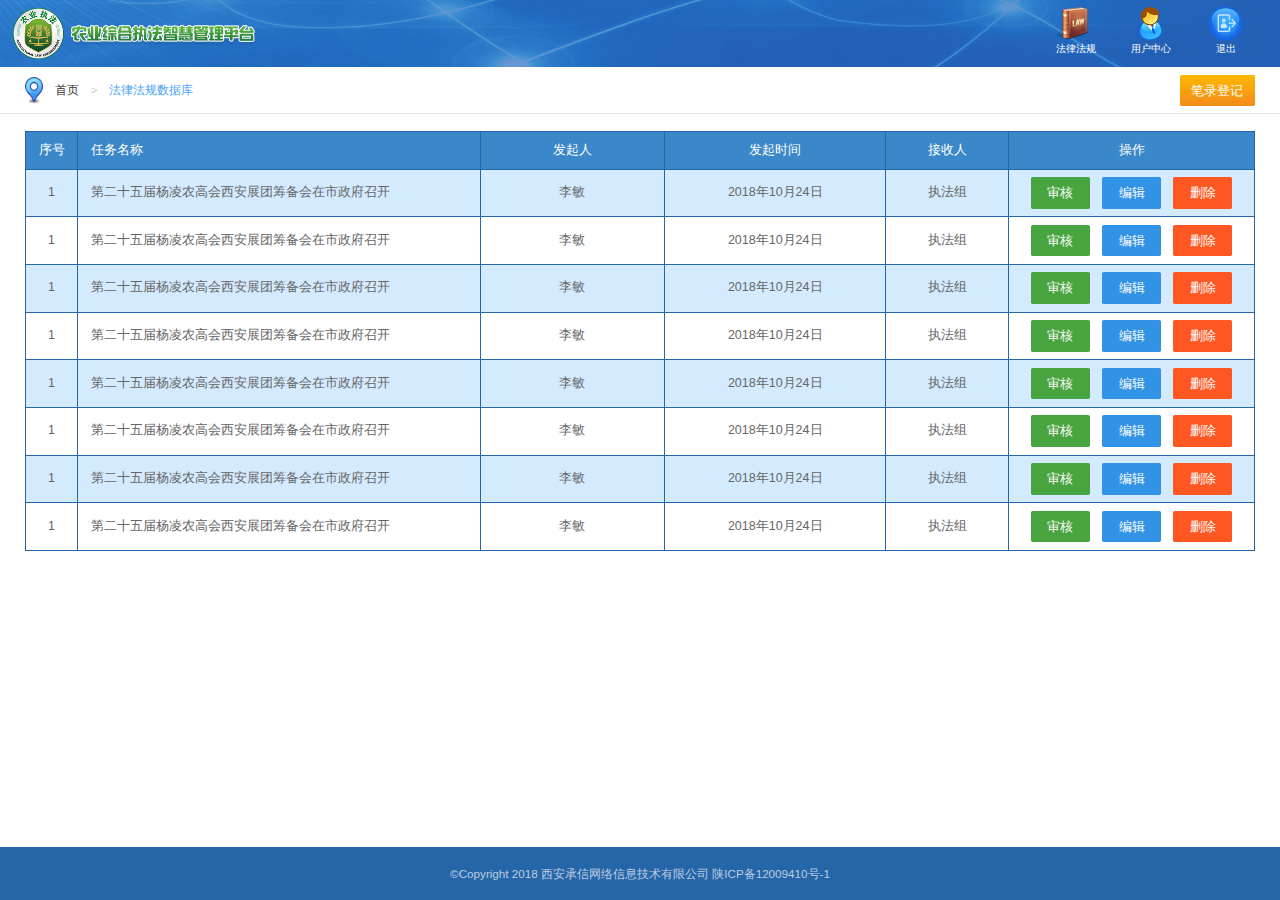
<file: menu3.html>
<!DOCTYPE html>
<html>

<head>
    <meta charset="utf-8">
    <meta http-equiv="X-UA-Compatible" content="IE=edge,chrome=1">
    <title>安康市农业综合执法规范办案系统</title>
    <meta name="description" content="">
    <meta name="keywords" content="">
    <link href="dist/css/layui.css" type="text/css" rel="stylesheet">
    <link href="css/main.css" type="text/css" rel="stylesheet">
    <!--[if lt IE 9]>
    <script src="js/html5shiv.min.js"></script>
    <script src="js/respond.min.js"></script>
    <![endif]-->
</head>

<body>
    <header class="min clearfix">
        <nav class="fr f12 white tc clearfix mr">
            <a href="" title="法律法规" alt="法律法规"><i class="i i_law"></i><p>法律法规</p></a>
            <a href="user.html" title="用户中心" alt="用户中心"><i class="i i_user"></i><p>用户中心</p></a>
            <a href="login.html" title="退出" alt="退出"><i class="i i_exit"></i><p>退出</p></a>
        </nav>
        <a class="logo_l logo_s fl" href="index.html" title="安康市农业综合执法规范办案系统" alt="安康市农业综合执法规范办案系统"></a>
    </header>
    <div class="site_wrap f14 clearfix">
        <i class="i i_pos"></i><a href="">首页</a><b>></b><em>法律法规数据库</em>
        <div class="fr">
            <a class="layui-btn orange clear_dec" title="笔录登记">笔录登记</a>
        </div>
    </div>
    <article>
        <table class="layui-table f15 mt" lay-skin="blue">
            <colgroup>
                <col width="3%"></col>
                <col></col>
                <col width="15%"></col>
                <col width="18%"></col>
                <col width="10%"></col>
                <col width="20%"></col>
            </colgroup>
            <thead>
                <tr>
                    <th align="center">序号</th>
                    <th>任务名称</th>
                    <th align="center">发起人</th>
                    <th align="center">发起时间</th>
                    <th align="center">接收人</th>
                    <th align="center">操作</th>
                </tr>
            </thead>
            <tbody>
                <tr>
                    <td align="center">1</td>
                    <td>第二十五届杨凌农高会西安展团筹备会在市政府召开</td>
                    <td align="center">李敏</td>
                    <td align="center">2018年10月24日</td>
                    <td align="center">执法组</td>
                    <td align="center">
                        <a class="layui-btn layui-btn-danger">审核</a>
                        <a class="layui-btn" lay-event="edit">编辑</a>
                        <a class="layui-btn layui-btn-del" lay-event="del">删除</a>
                    </td>
                </tr>
                <tr>
                    <td align="center">1</td>
                    <td>第二十五届杨凌农高会西安展团筹备会在市政府召开</td>
                    <td align="center">李敏</td>
                    <td align="center">2018年10月24日</td>
                    <td align="center">执法组</td>
                    <td align="center">
                        <a class="layui-btn layui-btn-danger">审核</a>
                        <a class="layui-btn" lay-event="edit">编辑</a>
                        <a class="layui-btn layui-btn-del" lay-event="del">删除</a>
                    </td>
                </tr>
                <tr>
                    <td align="center">1</td>
                    <td>第二十五届杨凌农高会西安展团筹备会在市政府召开</td>
                    <td align="center">李敏</td>
                    <td align="center">2018年10月24日</td>
                    <td align="center">执法组</td>
                    <td align="center">
                        <a class="layui-btn layui-btn-danger">审核</a>
                        <a class="layui-btn" lay-event="edit">编辑</a>
                        <a class="layui-btn layui-btn-del" lay-event="del">删除</a>
                    </td>
                </tr>
                <tr>
                    <td align="center">1</td>
                    <td>第二十五届杨凌农高会西安展团筹备会在市政府召开</td>
                    <td align="center">李敏</td>
                    <td align="center">2018年10月24日</td>
                    <td align="center">执法组</td>
                    <td align="center">
                        <a class="layui-btn layui-btn-danger">审核</a>
                        <a class="layui-btn" lay-event="edit">编辑</a>
                        <a class="layui-btn layui-btn-del" lay-event="del">删除</a>
                    </td>
                </tr>
                </tr>
                <tr>
                    <td align="center">1</td>
                    <td>第二十五届杨凌农高会西安展团筹备会在市政府召开</td>
                    <td align="center">李敏</td>
                    <td align="center">2018年10月24日</td>
                    <td align="center">执法组</td>
                    <td align="center">
                        <a class="layui-btn layui-btn-danger">审核</a>
                        <a class="layui-btn" lay-event="edit">编辑</a>
                        <a class="layui-btn layui-btn-del" lay-event="del">删除</a>
                    </td>
                </tr>
                <tr>
                    <td align="center">1</td>
                    <td>第二十五届杨凌农高会西安展团筹备会在市政府召开</td>
                    <td align="center">李敏</td>
                    <td align="center">2018年10月24日</td>
                    <td align="center">执法组</td>
                    <td align="center">
                        <a class="layui-btn layui-btn-danger">审核</a>
                        <a class="layui-btn" lay-event="edit">编辑</a>
                        <a class="layui-btn layui-btn-del" lay-event="del">删除</a>
                    </td>
                </tr>
                <tr>
                    <td align="center">1</td>
                    <td>第二十五届杨凌农高会西安展团筹备会在市政府召开</td>
                    <td align="center">李敏</td>
                    <td align="center">2018年10月24日</td>
                    <td align="center">执法组</td>
                    <td align="center">
                        <a class="layui-btn layui-btn-danger">审核</a>
                        <a class="layui-btn" lay-event="edit">编辑</a>
                        <a class="layui-btn layui-btn-del" lay-event="del">删除</a>
                    </td>
                </tr>
                </tr>
                <tr>
                    <td align="center">1</td>
                    <td>第二十五届杨凌农高会西安展团筹备会在市政府召开</td>
                    <td align="center">李敏</td>
                    <td align="center">2018年10月24日</td>
                    <td align="center">执法组</td>
                    <td align="center">
                        <a class="layui-btn layui-btn-danger">审核</a>
                        <a class="layui-btn" lay-event="edit">编辑</a>
                        <a class="layui-btn layui-btn-del" lay-event="del">删除</a>
                    </td>
                </tr>
            </tbody>
        </table>
    </article>
    <!-- /header -->
    <footer class="f14 tc f_bg">
        ©Copyright 2018 西安承信网络信息技术有限公司 <a href="">陕ICP备12009410号-1</a>
    </footer>
    <script src="js/jquery.min.js" type="text/javascript"></script>
    <script src="dist/layui.js" type="text/javascript"></script>
    <script>
    //Demo
    layui.use('form', function() {
        var form = layui.form;

        //监听提交
        form.on('submit(formDemo)', function(data) {
            layer.msg(JSON.stringify(data.field));
            return false;
        });
    });

    $(".table_filter a").click(function() {
        $(this).addClass("active").siblings().removeClass("active")
    })

    $(".handle").click(function() {
        $(this).toggleClass("on")
    })
    </script>
</body>

</html>
</file>
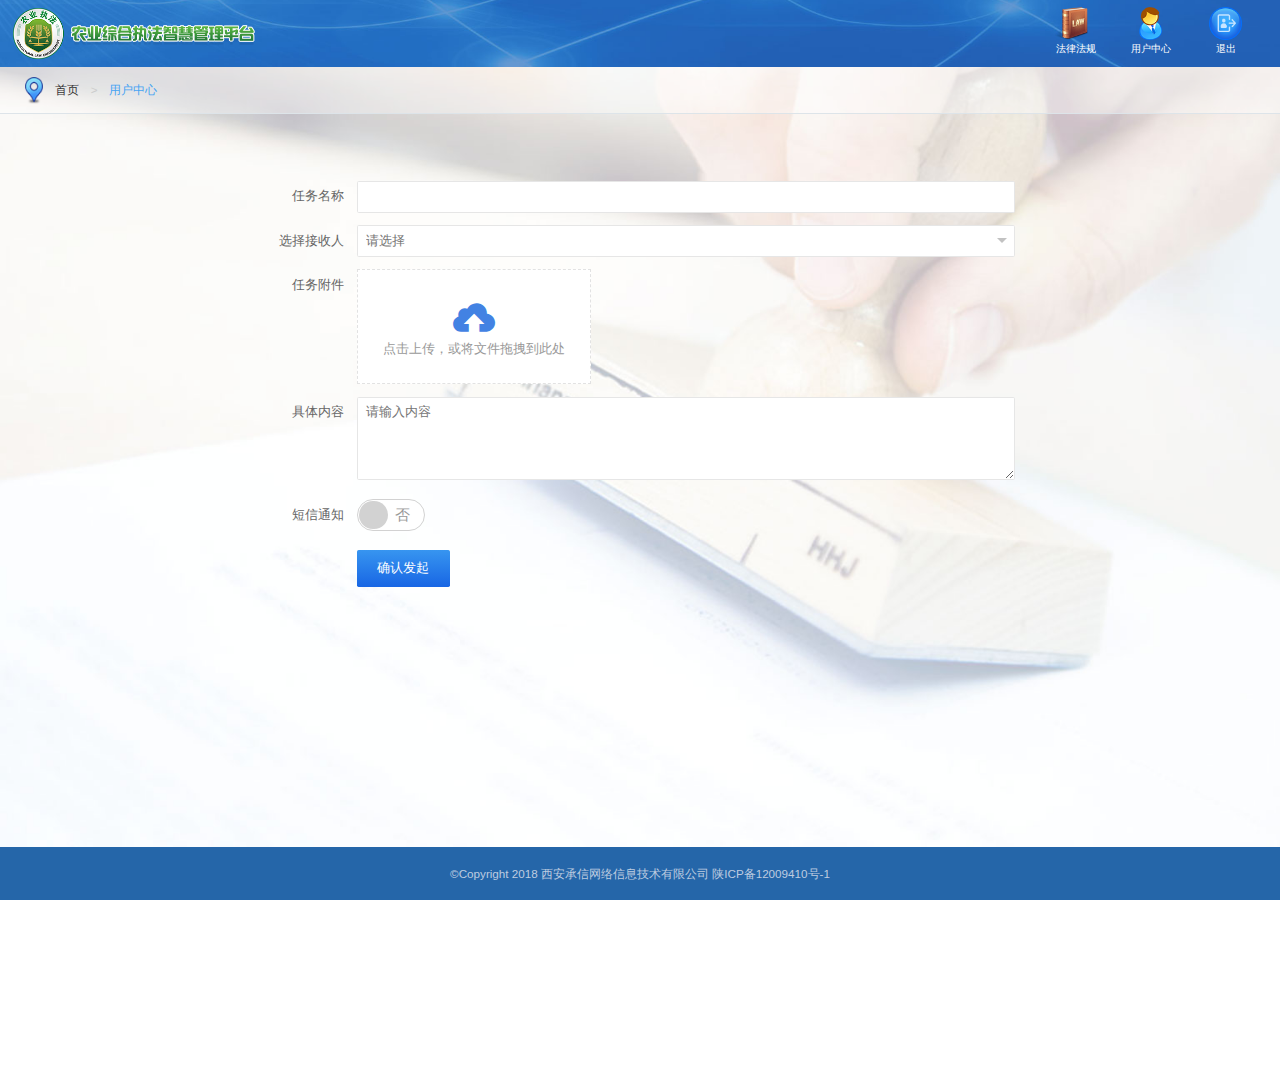
<file: menu3_add.html>
<!DOCTYPE html>
<html>

<head>
    <meta charset="utf-8">
    <meta http-equiv="X-UA-Compatible" content="IE=edge,chrome=1">
    <title>安康市农业综合执法规范办案系统</title>
    <meta name="description" content="">
    <meta name="keywords" content="">
    <link href="dist/css/layui.css" type="text/css" rel="stylesheet">
    <link href="css/main.css" type="text/css" rel="stylesheet">
    <!--[if lt IE 9]>
    <script src="js/html5shiv.min.js"></script>
    <script src="js/respond.min.js"></script>
    <![endif]-->
</head>

<body class="main_bg">
    <header class="min clearfix">
        <nav class="fr f12 white tc clearfix mr">
            <a href="" title="法律法规" alt="法律法规"><i class="i i_law"></i><p>法律法规</p></a>
            <a href="user.html" title="用户中心" alt="用户中心"><i class="i i_user"></i><p>用户中心</p></a>
            <a href="login.html" title="退出" alt="退出"><i class="i i_exit"></i><p>退出</p></a>
        </nav>
        <a class="logo_l logo_s fl" href="index.html" title="安康市农业综合执法规范办案系统" alt="安康市农业综合执法规范办案系统"></a>
    </header>
    <div class="site_wrap f14">
        <i class="i i_pos"></i><a href="">首页</a><b>></b><em>用户中心</em>
    </div>
    <article>
        <form class="layui-form" action="">
            <div class="f16 tc mt80 w900">
                <div class="layui-form-item">
                    <div class="layui-block">
                        <label class="layui-form-label">任务名称</label>
                        <div class="layui-input-block">
                            <input type="text" class="layui-input" value="">
                        </div>
                    </div>
                </div>
                <div class="layui-form-item">
                    <div class="layui-block">
                        <label class="layui-form-label">选择接收人</label>
                        <div class="layui-input-block">
                            <select name="">
                                <option value="">请选择</option>
                            </select>
                        </div>
                    </div>
                </div>
                <div class="layui-form-item tl">
                    <div class="layui-block">
                        <label class="layui-form-label">任务附件</label>
                        <div class="layui-input-block">
                            <div class="layui-upload-drag" id="test10">
                                <i class="layui-icon"></i>
                                <p>点击上传，或将文件拖拽到此处</p>
                            </div>
                        </div>
                    </div>
                </div>
                <div class="layui-form-item">
                    <div class="layui-block">
                        <label class="layui-form-label">具体内容</label>
                        <div class="layui-input-block">
                            <textarea placeholder="请输入内容" class="layui-textarea"></textarea>
                        </div>
                    </div>
                </div>
                <div class="layui-form-item tl lh36">
                    <div class="layui-block">
                        <label class="layui-form-label">短信通知</label>
                        <div class="layui-input-block">
                            <input type="checkbox" name="close" lay-skin="switch" lay-text="是|否">
                        </div>
                    </div>
                </div>
                <div class="layui-form-item tl lh36">
                    <div class="layui-block">
                        <label class="layui-form-label"></label>
                        <button class="layui-btn blue layui-btn-lg" lay-submit="">确认发起</button>
                    </div>
                </div>
            </div>
        </form>
    </article>
    <!-- /header -->
    <footer class="f14 tc f_bg">
        ©Copyright 2018 西安承信网络信息技术有限公司 <a href="">陕ICP备12009410号-1</a>
    </footer>
    <script src="js/jquery.min.js" type="text/javascript"></script>
    <script src="dist/layui.js" type="text/javascript"></script>
    <script>
    //Demo
    layui.use('form', function() {
        var form = layui.form;
        //监听提交
        form.on('submit(formDemo)', function(data) {
            layer.msg(JSON.stringify(data.field));
            return false;
        });
    });

    layui.use('upload', function() {
        var $ = layui.jquery,
            upload = layui.upload;
        //拖拽上传
        upload.render({
            elem: '#test10',
            url: '/upload/',
            done: function(res) {
                console.log(res)
            }
        });
    });
    </script>
</body>

</html>
</file>
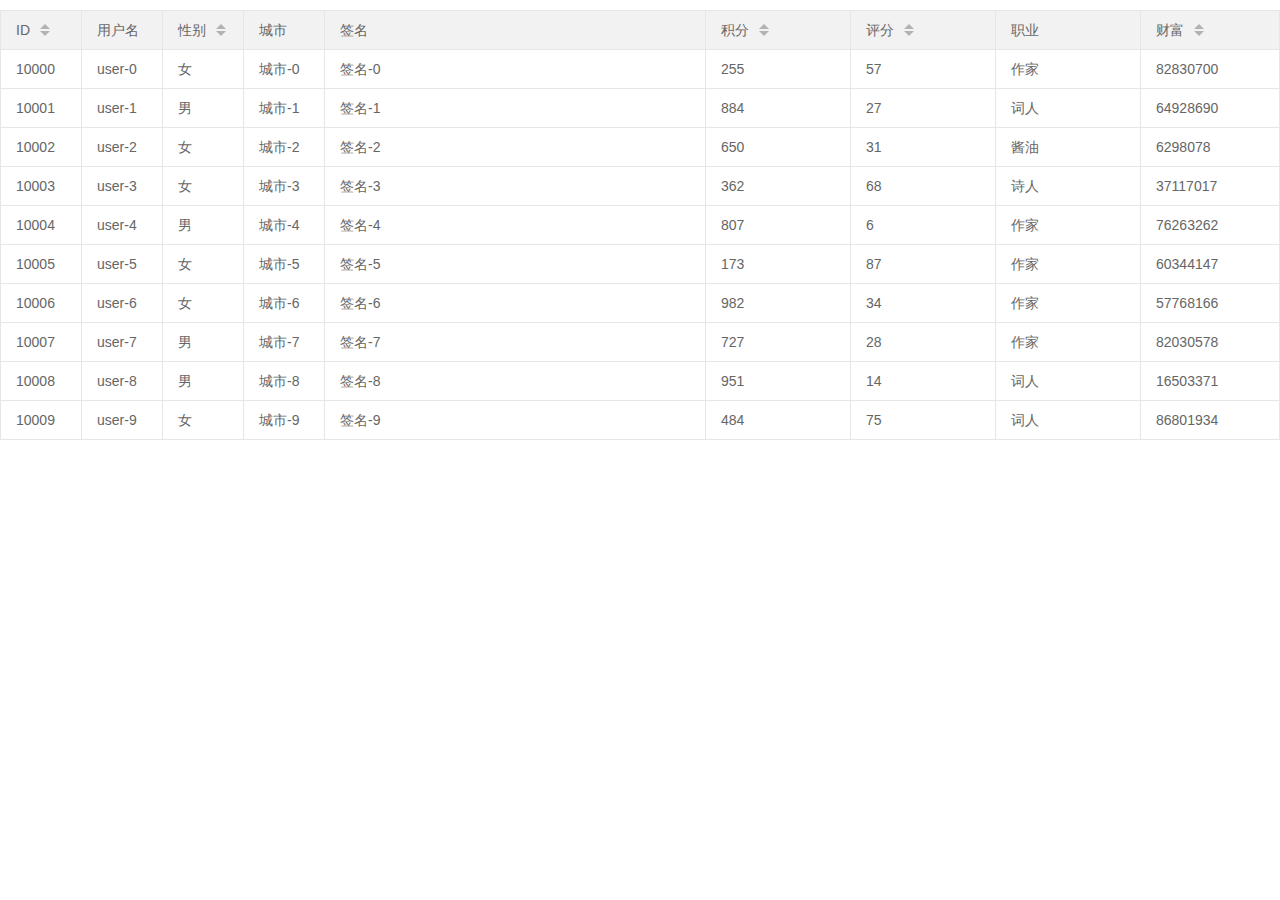
<file: test.html>
<!DOCTYPE html>
<html>

<head>
    <meta charset="utf-8">
    <title>layui</title>
    <meta name="renderer" content="webkit">
    <meta http-equiv="X-UA-Compatible" content="IE=edge,chrome=1">
    <meta name="viewport" content="width=device-width, initial-scale=1, maximum-scale=1">
    <link rel="stylesheet" href="dist/css/layui.css" media="all">
    <!-- 注意：如果你直接复制所有代码到本地，上述css路径需要改成你本地的 -->
</head>

<body>
    <table class="layui-hide" id="test"></table>
    <script src="dist/layui.js" charset="utf-8"></script>
    <!-- 注意：如果你直接复制所有代码到本地，上述js路径需要改成你本地的 -->
    <script>
    layui.use('table', function() {
        var table = layui.table;

        table.render({
            elem: '#test',
            url: 'js/demo2.json',
            cellMinWidth: 80 //全局定义常规单元格的最小宽度，layui 2.2.1 新增
                ,
            cols: [
                [{
                        field: 'id',
                        width: 80,
                        title: 'ID',
                        sort: true
                    }, {
                        field: 'username',
                        width: 80,
                        title: '用户名'
                    }, {
                        field: 'sex',
                        width: 80,
                        title: '性别',
                        sort: true
                    }, {
                        field: 'city',
                        width: 80,
                        title: '城市'
                    }, {
                        field: 'sign',
                        title: '签名',
                        width: '30%',
                        minWidth: 100
                    } //minWidth：局部定义当前单元格的最小宽度，layui 2.2.1 新增
                    , {
                        field: 'experience',
                        title: '积分',
                        sort: true
                    }, {
                        field: 'score',
                        title: '评分',
                        sort: true
                    }, {
                        field: 'classify',
                        title: '职业'
                    }, {
                        field: 'wealth',
                        width: 137,
                        title: '财富',
                        sort: true
                    }
                ]
            ]
        });
    });
    </script>
</body>

</html>
</file>
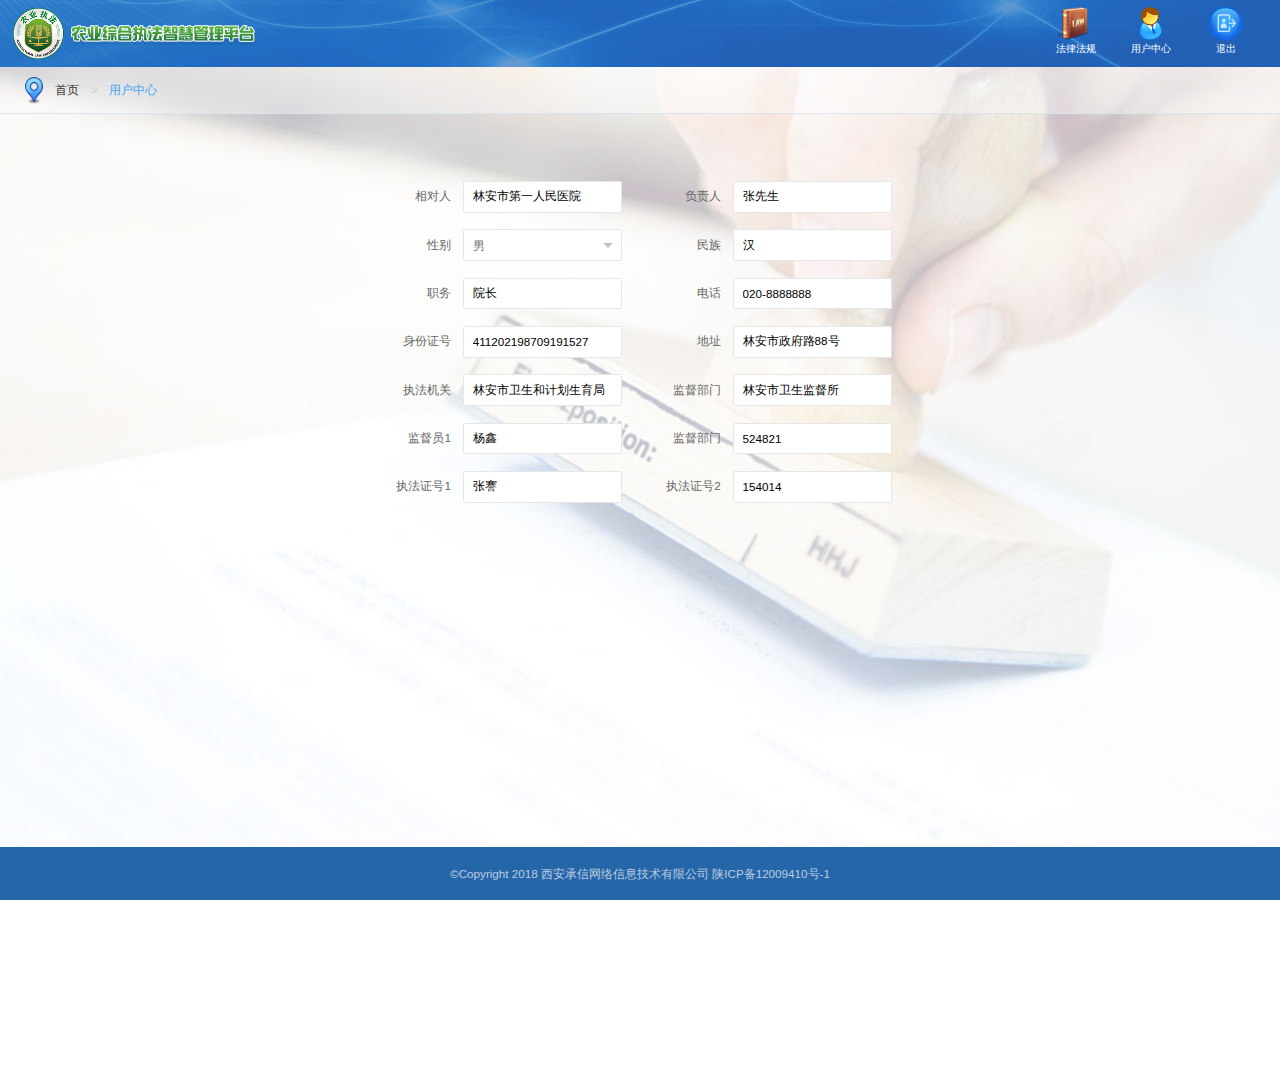
<file: user.html>
<!DOCTYPE html>
<html>

<head>
    <meta charset="utf-8">
    <meta http-equiv="X-UA-Compatible" content="IE=edge,chrome=1">
    <title>安康市农业综合执法规范办案系统</title>
    <meta name="description" content="">
    <meta name="keywords" content="">
    <link href="dist/css/layui.css" type="text/css" rel="stylesheet">
    <link href="css/main.css" type="text/css" rel="stylesheet">
    <!--[if lt IE 9]>
    <script src="js/html5shiv.min.js"></script>
    <script src="js/respond.min.js"></script>
    <![endif]-->
</head>

<body class="main_bg">
    <header class="min clearfix">
        <nav class="fr f12 white tc clearfix mr">
            <a href="" title="法律法规" alt="法律法规"><i class="i i_law"></i><p>法律法规</p></a>
            <a href="user.html" title="用户中心" alt="用户中心"><i class="i i_user"></i><p>用户中心</p></a>
            <a href="login.html" title="退出" alt="退出"><i class="i i_exit"></i><p>退出</p></a>
        </nav>
        <a class="logo_l logo_s fl" href="index.html" title="安康市农业综合执法规范办案系统" alt="安康市农业综合执法规范办案系统"></a>
    </header>
    <div class="site_wrap f14">
        <i class="i i_pos"></i><a href="">首页</a><b>></b><em>用户中心</em>
    </div>
    <article>
        <form class="layui-form" action="">
            <div class="search_wrap tc mt80">
                <div class="layui-form-item">
                    <div class="layui-inline">
                        <label class="layui-form-label">相对人</label>
                        <div class="layui-input-inline">
                            <input type="text" class="layui-input" value="林安市第一人民医院">
                        </div>
                    </div>
                    <div class="layui-inline">
                        <label class="layui-form-label">负责人</label>
                        <div class="layui-input-inline">
                            <input type="text" class="layui-input" value="张先生">
                        </div>
                    </div>
                </div>
                <div class="layui-form-item">
                    <div class="layui-inline">
                        <label class="layui-form-label">性别</label>
                        <div class="layui-input-inline">
                            <select name="interest">
                                <option value="">男</option>
                                <option value="">女</option>
                            </select>
                        </div>
                    </div>
                    <div class="layui-inline">
                        <label class="layui-form-label">民族</label>
                        <div class="layui-input-inline">
                            <input type="text" class="layui-input" value="汉">
                        </div>
                    </div>
                </div>
                <div class="layui-form-item">
                    <div class="layui-inline">
                        <label class="layui-form-label">职务</label>
                        <div class="layui-input-inline">
                            <input type="text" class="layui-input" value="院长">
                        </div>
                    </div>
                    <div class="layui-inline">
                        <label class="layui-form-label">电话</label>
                        <div class="layui-input-inline">
                            <input type="text" class="layui-input" value="020-8888888">
                        </div>
                    </div>
                </div>
                <div class="layui-form-item">
                    <div class="layui-inline">
                        <label class="layui-form-label">身份证号</label>
                        <div class="layui-input-inline">
                            <input type="text" class="layui-input" value="411202198709191527">
                        </div>
                    </div>
                    <div class="layui-inline">
                        <label class="layui-form-label">地址</label>
                        <div class="layui-input-inline">
                            <input type="text" class="layui-input" value="林安市政府路88号">
                        </div>
                    </div>
                </div>
                <div class="layui-form-item">
                    <div class="layui-inline">
                        <label class="layui-form-label">执法机关</label>
                        <div class="layui-input-inline">
                            <input type="text" class="layui-input" value="林安市卫生和计划生育局">
                        </div>
                    </div>
                    <div class="layui-inline">
                        <label class="layui-form-label">监督部门</label>
                        <div class="layui-input-inline">
                            <input type="text" class="layui-input" value="林安市卫生监督所">
                        </div>
                    </div>
                </div>
                <div class="layui-form-item">
                    <div class="layui-inline">
                        <label class="layui-form-label">监督员1</label>
                        <div class="layui-input-inline">
                            <input type="text" class="layui-input" value="杨鑫">
                        </div>
                    </div>
                    <div class="layui-inline">
                        <label class="layui-form-label">监督部门</label>
                        <div class="layui-input-inline">
                            <input type="text" class="layui-input" value="524821">
                        </div>
                    </div>
                </div>
                <div class="layui-form-item">
                    <div class="layui-inline">
                        <label class="layui-form-label">执法证号1</label>
                        <div class="layui-input-inline">
                            <input type="text" class="layui-input" value="张謇">
                        </div>
                    </div>
                    <div class="layui-inline">
                        <label class="layui-form-label">执法证号2</label>
                        <div class="layui-input-inline">
                            <input type="text" class="layui-input" value="154014">
                        </div>
                    </div>
                </div>
            </div>
        </form>
    </article>
    <!-- /header -->
    <footer class="f14 tc f_bg">
        ©Copyright 2018 西安承信网络信息技术有限公司 <a href="">陕ICP备12009410号-1</a>
    </footer>
    <script src="js/jquery.min.js" type="text/javascript"></script>
    <script src="dist/layui.js" type="text/javascript"></script>
    <script>
    //Demo
    layui.use('form', function() {
        var form = layui.form;

        //监听提交
        form.on('submit(formDemo)', function(data) {
            layer.msg(JSON.stringify(data.field));
            return false;
        });
    });
    </script>
</body>

</html>
</file>
<file: dist/css/layui.css>
/** layui-v2.4.5 MIT License By https://www.layui.com */
 .layui-inline,img{display:inline-block;vertical-align:middle}h1,h2,h3,h4,h5,h6{font-weight:400}.layui-edge,.layui-header,.layui-inline,.layui-main{position:relative}.layui-elip,.layui-form-checkbox span,.layui-form-pane .layui-form-label{text-overflow:ellipsis;white-space:nowrap}.layui-btn,.layui-edge,.layui-inline,img{vertical-align:middle}.layui-btn,.layui-disabled,.layui-icon,.layui-unselect{-webkit-user-select:none;-ms-user-select:none;-moz-user-select:none}blockquote,body,button,dd,div,dl,dt,form,h1,h2,h3,h4,h5,h6,input,li,ol,p,pre,td,textarea,th,ul{margin:0;padding:0;-webkit-tap-highlight-color:rgba(0,0,0,0)}a:active,a:hover{outline:0}img{border:none}li{list-style:none}table{border-collapse:collapse;border-spacing:0}h4,h5,h6{font-size:100%}button,input,optgroup,option,select,textarea{font-family:inherit;font-size:inherit;font-style:inherit;font-weight:inherit;outline:0}pre{white-space:pre-wrap;white-space:-moz-pre-wrap;white-space:-pre-wrap;white-space:-o-pre-wrap;word-wrap:break-word}body{line-height:24px;font:14px Helvetica Neue,Helvetica,PingFang SC,Tahoma,Arial,sans-serif}hr{height:1px;margin:10px 0;border:0;clear:both}a{color:#333;text-decoration:none}a:hover{color:#777}a cite{font-style:normal;*cursor:pointer}.layui-border-box,.layui-border-box *{box-sizing:border-box}.layui-box,.layui-box *{box-sizing:content-box}.layui-clear{clear:both;*zoom:1}.layui-clear:after{content:'\20';clear:both;*zoom:1;display:block;height:0}.layui-inline{*display:inline;*zoom:1}.layui-edge{display:inline-block;width:0;height:0;border-width:6px;border-style:dashed;border-color:transparent;overflow:hidden}.layui-edge-top{top:-4px;border-bottom-color:#999;border-bottom-style:solid}.layui-edge-right{border-left-color:#999;border-left-style:solid}.layui-edge-bottom{top:2px;border-top-color:#999;border-top-style:solid}.layui-edge-left{border-right-color:#999;border-right-style:solid}.layui-elip{overflow:hidden}.layui-disabled,.layui-disabled:hover{color:#d2d2d2!important;cursor:not-allowed!important}.layui-circle{border-radius:100%}.layui-show{display:block!important}.layui-hide{display:none!important}@font-face{font-family:layui-icon;src:url(../font/iconfont.eot?v=240);src:url(../font/iconfont.eot?v=240#iefix) format('embedded-opentype'),url(../font/iconfont.svg?v=240#iconfont) format('svg'),url(../font/iconfont.woff?v=240) format('woff'),url(../font/iconfont.ttf?v=240) format('truetype')}.layui-icon{font-family:layui-icon!important;font-size:16px;font-style:normal;-webkit-font-smoothing:antialiased;-moz-osx-font-smoothing:grayscale}.layui-icon-reply-fill:before{content:"\e611"}.layui-icon-set-fill:before{content:"\e614"}.layui-icon-menu-fill:before{content:"\e60f"}.layui-icon-search:before{content:"\e615"}.layui-icon-share:before{content:"\e641"}.layui-icon-set-sm:before{content:"\e620"}.layui-icon-engine:before{content:"\e628"}.layui-icon-close:before{content:"\1006"}.layui-icon-close-fill:before{content:"\1007"}.layui-icon-chart-screen:before{content:"\e629"}.layui-icon-star:before{content:"\e600"}.layui-icon-circle-dot:before{content:"\e617"}.layui-icon-chat:before{content:"\e606"}.layui-icon-release:before{content:"\e609"}.layui-icon-list:before{content:"\e60a"}.layui-icon-chart:before{content:"\e62c"}.layui-icon-ok-circle:before{content:"\1005"}.layui-icon-layim-theme:before{content:"\e61b"}.layui-icon-table:before{content:"\e62d"}.layui-icon-right:before{content:"\e602"}.layui-icon-left:before{content:"\e603"}.layui-icon-cart-simple:before{content:"\e698"}.layui-icon-face-cry:before{content:"\e69c"}.layui-icon-face-smile:before{content:"\e6af"}.layui-icon-survey:before{content:"\e6b2"}.layui-icon-tree:before{content:"\e62e"}.layui-icon-upload-circle:before{content:"\e62f"}.layui-icon-add-circle:before{content:"\e61f"}.layui-icon-download-circle:before{content:"\e601"}.layui-icon-templeate-1:before{content:"\e630"}.layui-icon-util:before{content:"\e631"}.layui-icon-face-surprised:before{content:"\e664"}.layui-icon-edit:before{content:"\e642"}.layui-icon-speaker:before{content:"\e645"}.layui-icon-down:before{content:"\e61a"}.layui-icon-file:before{content:"\e621"}.layui-icon-layouts:before{content:"\e632"}.layui-icon-rate-half:before{content:"\e6c9"}.layui-icon-add-circle-fine:before{content:"\e608"}.layui-icon-prev-circle:before{content:"\e633"}.layui-icon-read:before{content:"\e705"}.layui-icon-404:before{content:"\e61c"}.layui-icon-carousel:before{content:"\e634"}.layui-icon-help:before{content:"\e607"}.layui-icon-code-circle:before{content:"\e635"}.layui-icon-water:before{content:"\e636"}.layui-icon-username:before{content:"\e66f"}.layui-icon-find-fill:before{content:"\e670"}.layui-icon-about:before{content:"\e60b"}.layui-icon-location:before{content:"\e715"}.layui-icon-up:before{content:"\e619"}.layui-icon-pause:before{content:"\e651"}.layui-icon-date:before{content:"\e637"}.layui-icon-layim-uploadfile:before{content:"\e61d"}.layui-icon-delete:before{content:"\e640"}.layui-icon-play:before{content:"\e652"}.layui-icon-top:before{content:"\e604"}.layui-icon-friends:before{content:"\e612"}.layui-icon-refresh-3:before{content:"\e9aa"}.layui-icon-ok:before{content:"\e605"}.layui-icon-layer:before{content:"\e638"}.layui-icon-face-smile-fine:before{content:"\e60c"}.layui-icon-dollar:before{content:"\e659"}.layui-icon-group:before{content:"\e613"}.layui-icon-layim-download:before{content:"\e61e"}.layui-icon-picture-fine:before{content:"\e60d"}.layui-icon-link:before{content:"\e64c"}.layui-icon-diamond:before{content:"\e735"}.layui-icon-log:before{content:"\e60e"}.layui-icon-rate-solid:before{content:"\e67a"}.layui-icon-fonts-del:before{content:"\e64f"}.layui-icon-unlink:before{content:"\e64d"}.layui-icon-fonts-clear:before{content:"\e639"}.layui-icon-triangle-r:before{content:"\e623"}.layui-icon-circle:before{content:"\e63f"}.layui-icon-radio:before{content:"\e643"}.layui-icon-align-center:before{content:"\e647"}.layui-icon-align-right:before{content:"\e648"}.layui-icon-align-left:before{content:"\e649"}.layui-icon-loading-1:before{content:"\e63e"}.layui-icon-return:before{content:"\e65c"}.layui-icon-fonts-strong:before{content:"\e62b"}.layui-icon-upload:before{content:"\e67c"}.layui-icon-dialogue:before{content:"\e63a"}.layui-icon-video:before{content:"\e6ed"}.layui-icon-headset:before{content:"\e6fc"}.layui-icon-cellphone-fine:before{content:"\e63b"}.layui-icon-add-1:before{content:"\e654"}.layui-icon-face-smile-b:before{content:"\e650"}.layui-icon-fonts-html:before{content:"\e64b"}.layui-icon-form:before{content:"\e63c"}.layui-icon-cart:before{content:"\e657"}.layui-icon-camera-fill:before{content:"\e65d"}.layui-icon-tabs:before{content:"\e62a"}.layui-icon-fonts-code:before{content:"\e64e"}.layui-icon-fire:before{content:"\e756"}.layui-icon-set:before{content:"\e716"}.layui-icon-fonts-u:before{content:"\e646"}.layui-icon-triangle-d:before{content:"\e625"}.layui-icon-tips:before{content:"\e702"}.layui-icon-picture:before{content:"\e64a"}.layui-icon-more-vertical:before{content:"\e671"}.layui-icon-flag:before{content:"\e66c"}.layui-icon-loading:before{content:"\e63d"}.layui-icon-fonts-i:before{content:"\e644"}.layui-icon-refresh-1:before{content:"\e666"}.layui-icon-rmb:before{content:"\e65e"}.layui-icon-home:before{content:"\e68e"}.layui-icon-user:before{content:"\e770"}.layui-icon-notice:before{content:"\e667"}.layui-icon-login-weibo:before{content:"\e675"}.layui-icon-voice:before{content:"\e688"}.layui-icon-upload-drag:before{content:"\e681"}.layui-icon-login-qq:before{content:"\e676"}.layui-icon-snowflake:before{content:"\e6b1"}.layui-icon-file-b:before{content:"\e655"}.layui-icon-template:before{content:"\e663"}.layui-icon-auz:before{content:"\e672"}.layui-icon-console:before{content:"\e665"}.layui-icon-app:before{content:"\e653"}.layui-icon-prev:before{content:"\e65a"}.layui-icon-website:before{content:"\e7ae"}.layui-icon-next:before{content:"\e65b"}.layui-icon-component:before{content:"\e857"}.layui-icon-more:before{content:"\e65f"}.layui-icon-login-wechat:before{content:"\e677"}.layui-icon-shrink-right:before{content:"\e668"}.layui-icon-spread-left:before{content:"\e66b"}.layui-icon-camera:before{content:"\e660"}.layui-icon-note:before{content:"\e66e"}.layui-icon-refresh:before{content:"\e669"}.layui-icon-female:before{content:"\e661"}.layui-icon-male:before{content:"\e662"}.layui-icon-password:before{content:"\e673"}.layui-icon-senior:before{content:"\e674"}.layui-icon-theme:before{content:"\e66a"}.layui-icon-tread:before{content:"\e6c5"}.layui-icon-praise:before{content:"\e6c6"}.layui-icon-star-fill:before{content:"\e658"}.layui-icon-rate:before{content:"\e67b"}.layui-icon-template-1:before{content:"\e656"}.layui-icon-vercode:before{content:"\e679"}.layui-icon-cellphone:before{content:"\e678"}.layui-icon-screen-full:before{content:"\e622"}.layui-icon-screen-restore:before{content:"\e758"}.layui-icon-cols:before{content:"\e610"}.layui-icon-export:before{content:"\e67d"}.layui-icon-print:before{content:"\e66d"}.layui-icon-slider:before{content:"\e714"}.layui-main{width:1140px;margin:0 auto}.layui-header{z-index:1000;height:60px}.layui-header a:hover{transition:all .5s;-webkit-transition:all .5s}.layui-side{position:fixed;left:0;top:0;bottom:0;z-index:999;width:200px;overflow-x:hidden}.layui-side-scroll{position:relative;width:220px;height:100%;overflow-x:hidden}.layui-body{position:absolute;left:200px;right:0;top:0;bottom:0;z-index:998;width:auto;overflow:hidden;overflow-y:auto;box-sizing:border-box}.layui-layout-body{overflow:hidden}.layui-layout-admin .layui-header{background-color:#23262E}.layui-layout-admin .layui-side{top:60px;width:200px;overflow-x:hidden}.layui-layout-admin .layui-body{top:60px;bottom:44px}.layui-layout-admin .layui-main{width:auto;margin:0 15px}.layui-layout-admin .layui-footer{position:fixed;left:200px;right:0;bottom:0;height:44px;line-height:44px;padding:0 15px;background-color:#eee}.layui-layout-admin .layui-logo{position:absolute;left:0;top:0;width:200px;height:100%;line-height:60px;text-align:center;color:#009688;font-size:16px}.layui-layout-admin .layui-header .layui-nav{background:0 0}.layui-layout-left{position:absolute!important;left:200px;top:0}.layui-layout-right{position:absolute!important;right:0;top:0}.layui-container{position:relative;margin:0 auto;padding:0 15px;box-sizing:border-box}.layui-fluid{position:relative;margin:0 auto;padding:0 15px}.layui-row:after,.layui-row:before{content:'';display:block;clear:both}.layui-col-lg1,.layui-col-lg10,.layui-col-lg11,.layui-col-lg12,.layui-col-lg2,.layui-col-lg3,.layui-col-lg4,.layui-col-lg5,.layui-col-lg6,.layui-col-lg7,.layui-col-lg8,.layui-col-lg9,.layui-col-md1,.layui-col-md10,.layui-col-md11,.layui-col-md12,.layui-col-md2,.layui-col-md3,.layui-col-md4,.layui-col-md5,.layui-col-md6,.layui-col-md7,.layui-col-md8,.layui-col-md9,.layui-col-sm1,.layui-col-sm10,.layui-col-sm11,.layui-col-sm12,.layui-col-sm2,.layui-col-sm3,.layui-col-sm4,.layui-col-sm5,.layui-col-sm6,.layui-col-sm7,.layui-col-sm8,.layui-col-sm9,.layui-col-xs1,.layui-col-xs10,.layui-col-xs11,.layui-col-xs12,.layui-col-xs2,.layui-col-xs3,.layui-col-xs4,.layui-col-xs5,.layui-col-xs6,.layui-col-xs7,.layui-col-xs8,.layui-col-xs9{position:relative;display:block;box-sizing:border-box}.layui-col-xs1,.layui-col-xs10,.layui-col-xs11,.layui-col-xs12,.layui-col-xs2,.layui-col-xs3,.layui-col-xs4,.layui-col-xs5,.layui-col-xs6,.layui-col-xs7,.layui-col-xs8,.layui-col-xs9{float:left}.layui-col-xs1{width:8.33333333%}.layui-col-xs2{width:16.66666667%}.layui-col-xs3{width:25%}.layui-col-xs4{width:33.33333333%}.layui-col-xs5{width:41.66666667%}.layui-col-xs6{width:50%}.layui-col-xs7{width:58.33333333%}.layui-col-xs8{width:66.66666667%}.layui-col-xs9{width:75%}.layui-col-xs10{width:83.33333333%}.layui-col-xs11{width:91.66666667%}.layui-col-xs12{width:100%}.layui-col-xs-offset1{margin-left:8.33333333%}.layui-col-xs-offset2{margin-left:16.66666667%}.layui-col-xs-offset3{margin-left:25%}.layui-col-xs-offset4{margin-left:33.33333333%}.layui-col-xs-offset5{margin-left:41.66666667%}.layui-col-xs-offset6{margin-left:50%}.layui-col-xs-offset7{margin-left:58.33333333%}.layui-col-xs-offset8{margin-left:66.66666667%}.layui-col-xs-offset9{margin-left:75%}.layui-col-xs-offset10{margin-left:83.33333333%}.layui-col-xs-offset11{margin-left:91.66666667%}.layui-col-xs-offset12{margin-left:100%}@media screen and (max-width:768px){.layui-hide-xs{display:none!important}.layui-show-xs-block{display:block!important}.layui-show-xs-inline{display:inline!important}.layui-show-xs-inline-block{display:inline-block!important}}@media screen and (min-width:768px){.layui-container{width:750px}.layui-hide-sm{display:none!important}.layui-show-sm-block{display:block!important}.layui-show-sm-inline{display:inline!important}.layui-show-sm-inline-block{display:inline-block!important}.layui-col-sm1,.layui-col-sm10,.layui-col-sm11,.layui-col-sm12,.layui-col-sm2,.layui-col-sm3,.layui-col-sm4,.layui-col-sm5,.layui-col-sm6,.layui-col-sm7,.layui-col-sm8,.layui-col-sm9{float:left}.layui-col-sm1{width:8.33333333%}.layui-col-sm2{width:16.66666667%}.layui-col-sm3{width:25%}.layui-col-sm4{width:33.33333333%}.layui-col-sm5{width:41.66666667%}.layui-col-sm6{width:50%}.layui-col-sm7{width:58.33333333%}.layui-col-sm8{width:66.66666667%}.layui-col-sm9{width:75%}.layui-col-sm10{width:83.33333333%}.layui-col-sm11{width:91.66666667%}.layui-col-sm12{width:100%}.layui-col-sm-offset1{margin-left:8.33333333%}.layui-col-sm-offset2{margin-left:16.66666667%}.layui-col-sm-offset3{margin-left:25%}.layui-col-sm-offset4{margin-left:33.33333333%}.layui-col-sm-offset5{margin-left:41.66666667%}.layui-col-sm-offset6{margin-left:50%}.layui-col-sm-offset7{margin-left:58.33333333%}.layui-col-sm-offset8{margin-left:66.66666667%}.layui-col-sm-offset9{margin-left:75%}.layui-col-sm-offset10{margin-left:83.33333333%}.layui-col-sm-offset11{margin-left:91.66666667%}.layui-col-sm-offset12{margin-left:100%}}@media screen and (min-width:992px){.layui-container{width:970px}.layui-hide-md{display:none!important}.layui-show-md-block{display:block!important}.layui-show-md-inline{display:inline!important}.layui-show-md-inline-block{display:inline-block!important}.layui-col-md1,.layui-col-md10,.layui-col-md11,.layui-col-md12,.layui-col-md2,.layui-col-md3,.layui-col-md4,.layui-col-md5,.layui-col-md6,.layui-col-md7,.layui-col-md8,.layui-col-md9{float:left}.layui-col-md1{width:8.33333333%}.layui-col-md2{width:16.66666667%}.layui-col-md3{width:25%}.layui-col-md4{width:33.33333333%}.layui-col-md5{width:41.66666667%}.layui-col-md6{width:50%}.layui-col-md7{width:58.33333333%}.layui-col-md8{width:66.66666667%}.layui-col-md9{width:75%}.layui-col-md10{width:83.33333333%}.layui-col-md11{width:91.66666667%}.layui-col-md12{width:100%}.layui-col-md-offset1{margin-left:8.33333333%}.layui-col-md-offset2{margin-left:16.66666667%}.layui-col-md-offset3{margin-left:25%}.layui-col-md-offset4{margin-left:33.33333333%}.layui-col-md-offset5{margin-left:41.66666667%}.layui-col-md-offset6{margin-left:50%}.layui-col-md-offset7{margin-left:58.33333333%}.layui-col-md-offset8{margin-left:66.66666667%}.layui-col-md-offset9{margin-left:75%}.layui-col-md-offset10{margin-left:83.33333333%}.layui-col-md-offset11{margin-left:91.66666667%}.layui-col-md-offset12{margin-left:100%}}@media screen and (min-width:1200px){.layui-container{width:1170px}.layui-hide-lg{display:none!important}.layui-show-lg-block{display:block!important}.layui-show-lg-inline{display:inline!important}.layui-show-lg-inline-block{display:inline-block!important}.layui-col-lg1,.layui-col-lg10,.layui-col-lg11,.layui-col-lg12,.layui-col-lg2,.layui-col-lg3,.layui-col-lg4,.layui-col-lg5,.layui-col-lg6,.layui-col-lg7,.layui-col-lg8,.layui-col-lg9{float:left}.layui-col-lg1{width:8.33333333%}.layui-col-lg2{width:16.66666667%}.layui-col-lg3{width:25%}.layui-col-lg4{width:33.33333333%}.layui-col-lg5{width:41.66666667%}.layui-col-lg6{width:50%}.layui-col-lg7{width:58.33333333%}.layui-col-lg8{width:66.66666667%}.layui-col-lg9{width:75%}.layui-col-lg10{width:83.33333333%}.layui-col-lg11{width:91.66666667%}.layui-col-lg12{width:100%}.layui-col-lg-offset1{margin-left:8.33333333%}.layui-col-lg-offset2{margin-left:16.66666667%}.layui-col-lg-offset3{margin-left:25%}.layui-col-lg-offset4{margin-left:33.33333333%}.layui-col-lg-offset5{margin-left:41.66666667%}.layui-col-lg-offset6{margin-left:50%}.layui-col-lg-offset7{margin-left:58.33333333%}.layui-col-lg-offset8{margin-left:66.66666667%}.layui-col-lg-offset9{margin-left:75%}.layui-col-lg-offset10{margin-left:83.33333333%}.layui-col-lg-offset11{margin-left:91.66666667%}.layui-col-lg-offset12{margin-left:100%}}.layui-col-space1{margin:-.5px}.layui-col-space1>*{padding:.5px}.layui-col-space3{margin:-1.5px}.layui-col-space3>*{padding:1.5px}.layui-col-space5{margin:-2.5px}.layui-col-space5>*{padding:2.5px}.layui-col-space8{margin:-3.5px}.layui-col-space8>*{padding:3.5px}.layui-col-space10{margin:-5px}.layui-col-space10>*{padding:5px}.layui-col-space12{margin:-6px}.layui-col-space12>*{padding:6px}.layui-col-space15{margin:-7.5px}.layui-col-space15>*{padding:7.5px}.layui-col-space18{margin:-9px}.layui-col-space18>*{padding:9px}.layui-col-space20{margin:-10px}.layui-col-space20>*{padding:10px}.layui-col-space22{margin:-11px}.layui-col-space22>*{padding:11px}.layui-col-space25{margin:-12.5px}.layui-col-space25>*{padding:12.5px}.layui-col-space30{margin:-15px}.layui-col-space30>*{padding:15px}.layui-btn,.layui-input,.layui-select,.layui-textarea,.layui-upload-button{outline:0;-webkit-appearance:none;transition:all .3s;-webkit-transition:all .3s;box-sizing:border-box}.layui-elem-quote{margin-bottom:10px;padding:15px;line-height:22px;border-left:5px solid #009688;border-radius:0 2px 2px 0;background-color:#f2f2f2}.layui-quote-nm{border-style:solid;border-width:1px 1px 1px 5px;background:0 0}.layui-elem-field{margin-bottom:10px;padding:0;border-width:1px;border-style:solid}.layui-elem-field legend{margin-left:20px;padding:0 10px;font-size:20px;font-weight:300}.layui-field-title{margin:10px 0 20px;border-width:1px 0 0}.layui-field-box{padding:10px 15px}.layui-field-title .layui-field-box{padding:10px 0}.layui-progress{position:relative;height:6px;border-radius:20px;background-color:#e2e2e2}.layui-progress-bar{position:absolute;left:0;top:0;width:0;max-width:100%;height:6px;border-radius:20px;text-align:right;background-color:#5FB878;transition:all .3s;-webkit-transition:all .3s}.layui-progress-big,.layui-progress-big .layui-progress-bar{height:18px;line-height:18px}.layui-progress-text{position:relative;top:-20px;line-height:18px;font-size:12px;color:#666}.layui-progress-big .layui-progress-text{position:static;padding:0 10px;color:#fff}.layui-collapse{border-width:1px;border-style:solid;border-radius:2px}.layui-colla-content,.layui-colla-item{border-top-width:1px;border-top-style:solid}.layui-colla-item:first-child{border-top:none}.layui-colla-title{position:relative;height:42px;line-height:42px;padding:0 15px 0 35px;color:#333;background-color:#f2f2f2;cursor:pointer;font-size:14px;overflow:hidden}.layui-colla-content{display:none;padding:10px 15px;line-height:22px;color:#666}.layui-colla-icon{position:absolute;left:15px;top:0;font-size:14px}.layui-card{margin-bottom:15px;border-radius:2px;background-color:#fff;box-shadow:0 1px 2px 0 rgba(0,0,0,.05)}.layui-card:last-child{margin-bottom:0}.layui-card-header{position:relative;height:42px;line-height:42px;padding:0 15px;border-bottom:1px solid #f6f6f6;color:#333;border-radius:2px 2px 0 0;font-size:14px}.layui-bg-black,.layui-bg-blue,.layui-bg-cyan,.layui-bg-green,.layui-bg-orange,.layui-bg-red{color:#fff!important}.layui-card-body{position:relative;padding:10px 15px;line-height:24px}.layui-card-body[pad15]{padding:15px}.layui-card-body[pad20]{padding:20px}.layui-card-body .layui-table{margin:5px 0}.layui-card .layui-tab{margin:0}.layui-panel-window{position:relative;padding:15px;border-radius:0;border-top:5px solid #E6E6E6;background-color:#fff}.layui-auxiliar-moving{position:fixed;left:0;right:0;top:0;bottom:0;width:100%;height:100%;background:0 0;z-index:9999999999}.layui-form-label,.layui-form-mid,.layui-form-select,.layui-input-block,.layui-input-inline,.layui-textarea{position:relative}.layui-bg-red{background-color:#FF5722!important}.layui-bg-orange{background-color:#FFB800!important}.layui-bg-green{background-color:#009688!important}.layui-bg-cyan{background-color:#2F4056!important}.layui-bg-blue{background-color:#1E9FFF!important}.layui-bg-black{background-color:#393D49!important}.layui-bg-gray{background-color:#eee!important;color:#666!important}.layui-badge-rim,.layui-colla-content,.layui-colla-item,.layui-collapse,.layui-elem-field,.layui-form-pane .layui-form-item[pane],.layui-form-pane .layui-form-label,.layui-input,.layui-layedit,.layui-layedit-tool,.layui-quote-nm,.layui-select,.layui-tab-bar,.layui-tab-card,.layui-tab-title,.layui-tab-title .layui-this:after,.layui-textarea{border-color:#e6e6e6}.layui-timeline-item:before,hr{background-color:#e6e6e6}.layui-text{line-height:22px;font-size:14px;color:#666}.layui-text h1,.layui-text h2,.layui-text h3{font-weight:500;color:#333}.layui-text h1{font-size:30px}.layui-text h2{font-size:24px}.layui-text h3{font-size:18px}.layui-text a:not(.layui-btn){color:#01AAED}.layui-text a:not(.layui-btn):hover{text-decoration:underline}.layui-text ul{padding:5px 0 5px 15px}.layui-text ul li{margin-top:5px;list-style-type:disc}.layui-text em,.layui-word-aux{color:#999!important;padding:0 5px!important}.layui-btn{display:inline-block;height:38px;line-height:38px;padding:0 18px;background-color:#009688;color:#fff;white-space:nowrap;text-align:center;font-size:14px;border:none;border-radius:2px;cursor:pointer}.layui-btn:hover{opacity:.8;filter:alpha(opacity=80);color:#fff}.layui-btn:active{opacity:1;filter:alpha(opacity=100)}.layui-btn+.layui-btn{margin-left:10px}.layui-btn-container{font-size:0}.layui-btn-container .layui-btn{margin-right:10px;margin-bottom:10px}.layui-btn-container .layui-btn+.layui-btn{margin-left:0}.layui-table .layui-btn-container .layui-btn{margin-bottom:9px}.layui-btn-radius{border-radius:100px}.layui-btn .layui-icon{margin-right:3px;font-size:18px;vertical-align:bottom;vertical-align:middle\9}.layui-btn-primary{border:1px solid #C9C9C9;background-color:#fff;color:#555}.layui-btn-primary:hover{border-color:#009688;color:#333}.layui-btn-normal{background-color:#1E9FFF}.layui-btn-warm{background-color:#FFB800}.layui-btn-danger{background-color:#FF5722}.layui-btn-disabled,.layui-btn-disabled:active,.layui-btn-disabled:hover{border:1px solid #e6e6e6;background-color:#FBFBFB;color:#C9C9C9;cursor:not-allowed;opacity:1}.layui-btn-lg{height:44px;line-height:44px;padding:0 25px;font-size:16px}.layui-btn-sm{height:30px;line-height:30px;padding:0 10px;font-size:12px}.layui-btn-sm i{font-size:16px!important}.layui-btn-xs{height:22px;line-height:22px;padding:0 5px;font-size:12px}.layui-btn-xs i{font-size:14px!important}.layui-btn-group{display:inline-block;vertical-align:middle;font-size:0}.layui-btn-group .layui-btn{margin-left:0!important;margin-right:0!important;border-left:1px solid rgba(255,255,255,.5);border-radius:0}.layui-btn-group .layui-btn-primary{border-left:none}.layui-btn-group .layui-btn-primary:hover{border-color:#C9C9C9;color:#009688}.layui-btn-group .layui-btn:first-child{border-left:none;border-radius:2px 0 0 2px}.layui-btn-group .layui-btn-primary:first-child{border-left:1px solid #c9c9c9}.layui-btn-group .layui-btn:last-child{border-radius:0 2px 2px 0}.layui-btn-group .layui-btn+.layui-btn{margin-left:0}.layui-btn-group+.layui-btn-group{margin-left:10px}.layui-btn-fluid{width:100%}.layui-input,.layui-select,.layui-textarea{height:38px;line-height:1.3;line-height:38px\9;border-width:1px;border-style:solid;background-color:#fff;border-radius:2px}.layui-input::-webkit-input-placeholder,.layui-select::-webkit-input-placeholder,.layui-textarea::-webkit-input-placeholder{line-height:1.3}.layui-input,.layui-textarea{display:block;width:100%;padding-left:10px}.layui-input:hover,.layui-textarea:hover{border-color:#D2D2D2!important}.layui-input:focus,.layui-textarea:focus{border-color:#C9C9C9!important}.layui-textarea{min-height:100px;height:auto;line-height:20px;padding:6px 10px;resize:vertical}.layui-select{padding:0 10px}.layui-form input[type=checkbox],.layui-form input[type=radio],.layui-form select{display:none}.layui-form [lay-ignore]{display:initial}.layui-form-item{margin-bottom:15px;clear:both;*zoom:1}.layui-form-item:after{content:'\20';clear:both;*zoom:1;display:block;height:0}.layui-form-label{float:left;display:block;padding:9px 15px;width:80px;font-weight:400;line-height:20px;text-align:right}.layui-form-label-col{display:block;float:none;padding:9px 0;line-height:20px;text-align:left}.layui-form-item .layui-inline{margin-bottom:5px;margin-right:10px}.layui-input-block{margin-left:110px;min-height:36px}.layui-input-inline{display:inline-block;vertical-align:middle}.layui-form-item .layui-input-inline{float:left;width:190px;margin-right:10px}.layui-form-text .layui-input-inline{width:auto}.layui-form-mid{float:left;display:block;padding:9px 0!important;line-height:20px;margin-right:10px}.layui-form-danger+.layui-form-select .layui-input,.layui-form-danger:focus{border-color:#FF5722!important}.layui-form-select .layui-input{padding-right:30px;cursor:pointer}.layui-form-select .layui-edge{position:absolute;right:10px;top:50%;margin-top:-3px;cursor:pointer;border-width:6px;border-top-color:#c2c2c2;border-top-style:solid;transition:all .3s;-webkit-transition:all .3s}.layui-form-select dl{display:none;position:absolute;left:0;top:42px;padding:5px 0;z-index:899;min-width:100%;border:1px solid #d2d2d2;max-height:300px;overflow-y:auto;background-color:#fff;border-radius:2px;box-shadow:0 2px 4px rgba(0,0,0,.12);box-sizing:border-box}.layui-form-select dl dd,.layui-form-select dl dt{padding:0 10px;line-height:36px;white-space:nowrap;overflow:hidden;text-overflow:ellipsis}.layui-form-select dl dt{font-size:12px;color:#999}.layui-form-select dl dd{cursor:pointer}.layui-form-select dl dd:hover{background-color:#f2f2f2;-webkit-transition:.5s all;transition:.5s all}.layui-form-select .layui-select-group dd{padding-left:20px}.layui-form-select dl dd.layui-select-tips{padding-left:10px!important;color:#999}.layui-form-select dl dd.layui-this{background-color:#5FB878;color:#fff}.layui-form-checkbox,.layui-form-select dl dd.layui-disabled{background-color:#fff}.layui-form-selected dl{display:block}.layui-form-checkbox,.layui-form-checkbox *,.layui-form-switch{display:inline-block;vertical-align:middle}.layui-form-selected .layui-edge{margin-top:-9px;-webkit-transform:rotate(180deg);transform:rotate(180deg);margin-top:-3px\9}:root .layui-form-selected .layui-edge{margin-top:-9px\0/IE9}.layui-form-selectup dl{top:auto;bottom:42px}.layui-select-none{margin:5px 0;text-align:center;color:#999}.layui-select-disabled .layui-disabled{border-color:#eee!important}.layui-select-disabled .layui-edge{border-top-color:#d2d2d2}.layui-form-checkbox{position:relative;height:30px;line-height:30px;margin-right:10px;padding-right:30px;cursor:pointer;font-size:0;-webkit-transition:.1s linear;transition:.1s linear;box-sizing:border-box}.layui-form-checkbox span{padding:0 10px;height:100%;font-size:14px;border-radius:2px 0 0 2px;background-color:#d2d2d2;color:#fff;overflow:hidden}.layui-form-checkbox:hover span{background-color:#c2c2c2}.layui-form-checkbox i{position:absolute;right:0;top:0;width:30px;height:28px;border:1px solid #d2d2d2;border-left:none;border-radius:0 2px 2px 0;color:#fff;font-size:20px;text-align:center}.layui-form-checkbox:hover i{border-color:#c2c2c2;color:#c2c2c2}.layui-form-checked,.layui-form-checked:hover{border-color:#5FB878}.layui-form-checked span,.layui-form-checked:hover span{background-color:#5FB878}.layui-form-checked i,.layui-form-checked:hover i{color:#5FB878}.layui-form-item .layui-form-checkbox{margin-top:4px}.layui-form-checkbox[lay-skin=primary]{height:auto!important;line-height:normal!important;min-width:18px;min-height:18px;border:none!important;margin-right:0;padding-left:28px;padding-right:0;background:0 0}.layui-form-checkbox[lay-skin=primary] span{padding-left:0;padding-right:15px;line-height:18px;background:0 0;color:#666}.layui-form-checkbox[lay-skin=primary] i{right:auto;left:0;width:16px;height:16px;line-height:16px;border:1px solid #d2d2d2;font-size:12px;border-radius:2px;background-color:#fff;-webkit-transition:.1s linear;transition:.1s linear}.layui-form-checkbox[lay-skin=primary]:hover i{border-color:#5FB878;color:#fff}.layui-form-checked[lay-skin=primary] i{border-color:#5FB878;background-color:#5FB878;color:#fff}.layui-checkbox-disbaled[lay-skin=primary] span{background:0 0!important;color:#c2c2c2}.layui-checkbox-disbaled[lay-skin=primary]:hover i{border-color:#d2d2d2}.layui-form-item .layui-form-checkbox[lay-skin=primary]{margin-top:10px}.layui-form-switch{position:relative;height:22px;line-height:22px;min-width:35px;padding:0 5px;margin-top:8px;border:1px solid #d2d2d2;border-radius:20px;cursor:pointer;background-color:#fff;-webkit-transition:.1s linear;transition:.1s linear}.layui-form-switch i{position:absolute;left:5px;top:3px;width:16px;height:16px;border-radius:20px;background-color:#d2d2d2;-webkit-transition:.1s linear;transition:.1s linear}.layui-form-switch em{position:relative;top:0;width:25px;margin-left:21px;padding:0!important;text-align:center!important;color:#999!important;font-style:normal!important;font-size:12px}.layui-form-onswitch{border-color:#5FB878;background-color:#5FB878}.layui-checkbox-disbaled,.layui-checkbox-disbaled i{border-color:#e2e2e2!important}.layui-form-onswitch i{left:100%;margin-left:-21px;background-color:#fff}.layui-form-onswitch em{margin-left:5px;margin-right:21px;color:#fff!important}.layui-checkbox-disbaled span{background-color:#e2e2e2!important}.layui-checkbox-disbaled:hover i{color:#fff!important}[lay-radio]{display:none}.layui-form-radio,.layui-form-radio *{display:inline-block;vertical-align:middle}.layui-form-radio{line-height:28px;margin:6px 10px 0 0;padding-right:10px;cursor:pointer;font-size:0}.layui-form-radio *{font-size:14px}.layui-form-radio>i{margin-right:8px;font-size:22px;color:#c2c2c2}.layui-form-radio>i:hover,.layui-form-radioed>i{color:#5FB878}.layui-radio-disbaled>i{color:#e2e2e2!important}.layui-form-pane .layui-form-label{width:110px;padding:8px 15px;height:38px;line-height:20px;border-width:1px;border-style:solid;border-radius:2px 0 0 2px;text-align:center;background-color:#FBFBFB;overflow:hidden;box-sizing:border-box}.layui-form-pane .layui-input-inline{margin-left:-1px}.layui-form-pane .layui-input-block{margin-left:110px;left:-1px}.layui-form-pane .layui-input{border-radius:0 2px 2px 0}.layui-form-pane .layui-form-text .layui-form-label{float:none;width:100%;border-radius:2px;box-sizing:border-box;text-align:left}.layui-form-pane .layui-form-text .layui-input-inline{display:block;margin:0;top:-1px;clear:both}.layui-form-pane .layui-form-text .layui-input-block{margin:0;left:0;top:-1px}.layui-form-pane .layui-form-text .layui-textarea{min-height:100px;border-radius:0 0 2px 2px}.layui-form-pane .layui-form-checkbox{margin:4px 0 4px 10px}.layui-form-pane .layui-form-radio,.layui-form-pane .layui-form-switch{margin-top:6px;margin-left:10px}.layui-form-pane .layui-form-item[pane]{position:relative;border-width:1px;border-style:solid}.layui-form-pane .layui-form-item[pane] .layui-form-label{position:absolute;left:0;top:0;height:100%;border-width:0 1px 0 0}.layui-form-pane .layui-form-item[pane] .layui-input-inline{margin-left:110px}@media screen and (max-width:450px){.layui-form-item .layui-form-label{text-overflow:ellipsis;overflow:hidden;white-space:nowrap}.layui-form-item .layui-inline{display:block;margin-right:0;margin-bottom:20px;clear:both}.layui-form-item .layui-inline:after{content:'\20';clear:both;display:block;height:0}.layui-form-item .layui-input-inline{display:block;float:none;left:-3px;width:auto;margin:0 0 10px 112px}.layui-form-item .layui-input-inline+.layui-form-mid{margin-left:110px;top:-5px;padding:0}.layui-form-item .layui-form-checkbox{margin-right:5px;margin-bottom:5px}}.layui-layedit{border-width:1px;border-style:solid;border-radius:2px}.layui-layedit-tool{padding:3px 5px;border-bottom-width:1px;border-bottom-style:solid;font-size:0}.layedit-tool-fixed{position:fixed;top:0;border-top:1px solid #e2e2e2}.layui-layedit-tool .layedit-tool-mid,.layui-layedit-tool .layui-icon{display:inline-block;vertical-align:middle;text-align:center;font-size:14px}.layui-layedit-tool .layui-icon{position:relative;width:32px;height:30px;line-height:30px;margin:3px 5px;color:#777;cursor:pointer;border-radius:2px}.layui-layedit-tool .layui-icon:hover{color:#393D49}.layui-layedit-tool .layui-icon:active{color:#000}.layui-layedit-tool .layedit-tool-active{background-color:#e2e2e2;color:#000}.layui-layedit-tool .layui-disabled,.layui-layedit-tool .layui-disabled:hover{color:#d2d2d2;cursor:not-allowed}.layui-layedit-tool .layedit-tool-mid{width:1px;height:18px;margin:0 10px;background-color:#d2d2d2}.layedit-tool-html{width:50px!important;font-size:30px!important}.layedit-tool-b,.layedit-tool-code,.layedit-tool-help{font-size:16px!important}.layedit-tool-d,.layedit-tool-face,.layedit-tool-image,.layedit-tool-unlink{font-size:18px!important}.layedit-tool-image input{position:absolute;font-size:0;left:0;top:0;width:100%;height:100%;opacity:.01;filter:Alpha(opacity=1);cursor:pointer}.layui-layedit-iframe iframe{display:block;width:100%}#LAY_layedit_code{overflow:hidden}.layui-laypage{display:inline-block;*display:inline;*zoom:1;vertical-align:middle;margin:10px 0;font-size:0}.layui-laypage>a:first-child,.layui-laypage>a:first-child em{border-radius:2px 0 0 2px}.layui-laypage>a:last-child,.layui-laypage>a:last-child em{border-radius:0 2px 2px 0}.layui-laypage>:first-child{margin-left:0!important}.layui-laypage>:last-child{margin-right:0!important}.layui-laypage a,.layui-laypage button,.layui-laypage input,.layui-laypage select,.layui-laypage span{border:1px solid #e2e2e2}.layui-laypage a,.layui-laypage span{display:inline-block;*display:inline;*zoom:1;vertical-align:middle;padding:0 15px;height:28px;line-height:28px;margin:0 -1px 5px 0;background-color:#fff;color:#333;font-size:12px}.layui-flow-more a *,.layui-laypage input,.layui-table-view select[lay-ignore]{display:inline-block}.layui-laypage a:hover{color:#009688}.layui-laypage em{font-style:normal}.layui-laypage .layui-laypage-spr{color:#999;font-weight:700}.layui-laypage a{text-decoration:none}.layui-laypage .layui-laypage-curr{position:relative}.layui-laypage .layui-laypage-curr em{position:relative;color:#fff}.layui-laypage .layui-laypage-curr .layui-laypage-em{position:absolute;left:-1px;top:-1px;padding:1px;width:100%;height:100%;background-color:#009688}.layui-laypage-em{border-radius:2px}.layui-laypage-next em,.layui-laypage-prev em{font-family:Sim sun;font-size:16px}.layui-laypage .layui-laypage-count,.layui-laypage .layui-laypage-limits,.layui-laypage .layui-laypage-refresh,.layui-laypage .layui-laypage-skip{margin-left:10px;margin-right:10px;padding:0;border:none}.layui-laypage .layui-laypage-limits,.layui-laypage .layui-laypage-refresh{vertical-align:top}.layui-laypage .layui-laypage-refresh i{font-size:18px;cursor:pointer}.layui-laypage select{height:22px;padding:3px;border-radius:2px;cursor:pointer}.layui-laypage .layui-laypage-skip{height:30px;line-height:30px;color:#999}.layui-laypage button,.layui-laypage input{height:30px;line-height:30px;border-radius:2px;vertical-align:top;background-color:#fff;box-sizing:border-box}.layui-laypage input{width:40px;margin:0 10px;padding:0 3px;text-align:center}.layui-laypage input:focus,.layui-laypage select:focus{border-color:#009688!important}.layui-laypage button{margin-left:10px;padding:0 10px;cursor:pointer}.layui-table,.layui-table-view{margin:10px 0}.layui-flow-more{margin:10px 0;text-align:center;color:#999;font-size:14px}.layui-flow-more a{height:32px;line-height:32px}.layui-flow-more a *{vertical-align:top}.layui-flow-more a cite{padding:0 20px;border-radius:3px;background-color:#eee;color:#333;font-style:normal}.layui-flow-more a cite:hover{opacity:.8}.layui-flow-more a i{font-size:30px;color:#737383}.layui-table{width:100%;background-color:#fff;color:#666}.layui-table tr{transition:all .3s;-webkit-transition:all .3s}.layui-table th{text-align:left;font-weight:400}.layui-table tbody tr:hover,.layui-table thead tr,.layui-table-click,.layui-table-header,.layui-table-hover,.layui-table-mend,.layui-table-patch,.layui-table-tool,.layui-table-total,.layui-table-total tr,.layui-table[lay-even] tr:nth-child(even){background-color:#f2f2f2}.layui-table td,.layui-table th,.layui-table-col-set,.layui-table-fixed-r,.layui-table-grid-down,.layui-table-header,.layui-table-page,.layui-table-tips-main,.layui-table-tool,.layui-table-total,.layui-table-view,.layui-table[lay-skin=line],.layui-table[lay-skin=row]{border-width:1px;border-style:solid;border-color:#e6e6e6}.layui-table td,.layui-table th{position:relative;padding:9px 15px;min-height:20px;line-height:20px;font-size:14px}.layui-table[lay-skin=line] td,.layui-table[lay-skin=line] th{border-width:0 0 1px}.layui-table[lay-skin=row] td,.layui-table[lay-skin=row] th{border-width:0 1px 0 0}.layui-table[lay-skin=nob] td,.layui-table[lay-skin=nob] th{border:none}.layui-table img{max-width:100px}.layui-table[lay-size=lg] td,.layui-table[lay-size=lg] th{padding:15px 30px}.layui-table-view .layui-table[lay-size=lg] .layui-table-cell{height:40px;line-height:40px}.layui-table[lay-size=sm] td,.layui-table[lay-size=sm] th{font-size:12px;padding:5px 10px}.layui-table-view .layui-table[lay-size=sm] .layui-table-cell{height:20px;line-height:20px}.layui-table[lay-data]{display:none}.layui-table-box{position:relative;overflow:hidden}.layui-table-view .layui-table{position:relative;width:auto;margin:0}.layui-table-view .layui-table[lay-skin=line]{border-width:0 1px 0 0}.layui-table-view .layui-table[lay-skin=row]{border-width:0 0 1px}.layui-table-view .layui-table td,.layui-table-view .layui-table th{padding:5px 0;border-top:none;border-left:none}.layui-table-view .layui-table th.layui-unselect .layui-table-cell span{cursor:pointer}.layui-table-view .layui-table td{cursor:default}.layui-table-view .layui-form-checkbox[lay-skin=primary] i{width:18px;height:18px}.layui-table-view .layui-form-radio{line-height:0;padding:0}.layui-table-view .layui-form-radio>i{margin:0;font-size:20px}.layui-table-init{position:absolute;left:0;top:0;width:100%;height:100%;text-align:center;z-index:110}.layui-table-init .layui-icon{position:absolute;left:50%;top:50%;margin:-15px 0 0 -15px;font-size:30px;color:#c2c2c2}.layui-table-header{border-width:0 0 1px;overflow:hidden}.layui-table-header .layui-table{margin-bottom:-1px}.layui-table-tool .layui-inline[lay-event]{position:relative;width:26px;height:26px;padding:5px;line-height:16px;margin-right:10px;text-align:center;color:#333;border:1px solid #ccc;cursor:pointer;-webkit-transition:.5s all;transition:.5s all}.layui-table-tool .layui-inline[lay-event]:hover{border:1px solid #999}.layui-table-tool-temp{padding-right:120px}.layui-table-tool-self{position:absolute;right:17px;top:10px}.layui-table-tool .layui-table-tool-self .layui-inline[lay-event]{margin:0 0 0 10px}.layui-table-tool-panel{position:absolute;top:29px;left:-1px;padding:5px 0;min-width:150px;min-height:40px;border:1px solid #d2d2d2;text-align:left;overflow-y:auto;background-color:#fff;box-shadow:0 2px 4px rgba(0,0,0,.12)}.layui-table-cell,.layui-table-tool-panel li{overflow:hidden;text-overflow:ellipsis;white-space:nowrap}.layui-table-tool-panel li{padding:0 10px;line-height:30px;-webkit-transition:.5s all;transition:.5s all}.layui-table-tool-panel li .layui-form-checkbox[lay-skin=primary]{width:100%;padding-left:28px}.layui-table-tool-panel li:hover{background-color:#f2f2f2}.layui-table-tool-panel li .layui-form-checkbox[lay-skin=primary] i{position:absolute;left:0;top:0}.layui-table-tool-panel li .layui-form-checkbox[lay-skin=primary] span{padding:0}.layui-table-tool .layui-table-tool-self .layui-table-tool-panel{left:auto;right:-1px}.layui-table-col-set{position:absolute;right:0;top:0;width:20px;height:100%;border-width:0 0 0 1px;background-color:#fff}.layui-table-sort{width:10px;height:20px;margin-left:5px;cursor:pointer!important}.layui-table-sort .layui-edge{position:absolute;left:5px;border-width:5px}.layui-table-sort .layui-table-sort-asc{top:3px;border-top:none;border-bottom-style:solid;border-bottom-color:#b2b2b2}.layui-table-sort .layui-table-sort-asc:hover{border-bottom-color:#666}.layui-table-sort .layui-table-sort-desc{bottom:5px;border-bottom:none;border-top-style:solid;border-top-color:#b2b2b2}.layui-table-sort .layui-table-sort-desc:hover{border-top-color:#666}.layui-table-sort[lay-sort=asc] .layui-table-sort-asc{border-bottom-color:#000}.layui-table-sort[lay-sort=desc] .layui-table-sort-desc{border-top-color:#000}.layui-table-cell{height:28px;line-height:28px;padding:0 15px;position:relative;box-sizing:border-box}.layui-table-cell .layui-form-checkbox[lay-skin=primary]{top:-1px;padding:0}.layui-table-cell .layui-table-link{color:#01AAED}.laytable-cell-checkbox,.laytable-cell-numbers,.laytable-cell-radio,.laytable-cell-space{padding:0;text-align:center}.layui-table-body{position:relative;overflow:auto;margin-right:-1px;margin-bottom:-1px}.layui-table-body .layui-none{line-height:26px;padding:15px;text-align:center;color:#999}.layui-table-fixed{position:absolute;left:0;top:0;z-index:101}.layui-table-fixed .layui-table-body{overflow:hidden}.layui-table-fixed-l{box-shadow:0 -1px 8px rgba(0,0,0,.08)}.layui-table-fixed-r{left:auto;right:-1px;border-width:0 0 0 1px;box-shadow:-1px 0 8px rgba(0,0,0,.08)}.layui-table-fixed-r .layui-table-header{position:relative;overflow:visible}.layui-table-mend{position:absolute;right:-49px;top:0;height:100%;width:50px}.layui-table-tool{position:relative;z-index:890;width:100%;min-height:50px;line-height:30px;padding:10px 15px;border-width:0 0 1px}.layui-table-tool .layui-btn-container{margin-bottom:-10px}.layui-table-page,.layui-table-total{border-width:1px 0 0;margin-bottom:-1px;overflow:hidden}.layui-table-page{position:relative;width:100%;padding:7px 7px 0;height:41px;font-size:12px;white-space:nowrap}.layui-table-page>div{height:26px}.layui-table-page .layui-laypage{margin:0}.layui-table-page .layui-laypage a,.layui-table-page .layui-laypage span{height:26px;line-height:26px;margin-bottom:10px;border:none;background:0 0}.layui-table-page .layui-laypage a,.layui-table-page .layui-laypage span.layui-laypage-curr{padding:0 12px}.layui-table-page .layui-laypage span{margin-left:0;padding:0}.layui-table-page .layui-laypage .layui-laypage-prev{margin-left:-7px!important}.layui-table-page .layui-laypage .layui-laypage-curr .layui-laypage-em{left:0;top:0;padding:0}.layui-table-page .layui-laypage button,.layui-table-page .layui-laypage input{height:26px;line-height:26px}.layui-table-page .layui-laypage input{width:40px}.layui-table-page .layui-laypage button{padding:0 10px}.layui-table-page select{height:18px}.layui-table-patch .layui-table-cell{padding:0;width:30px}.layui-table-edit{position:absolute;left:0;top:0;width:100%;height:100%;padding:0 14px 1px;border-radius:0;box-shadow:1px 1px 20px rgba(0,0,0,.15)}.layui-table-edit:focus{border-color:#5FB878!important}select.layui-table-edit{padding:0 0 0 10px;border-color:#C9C9C9}.layui-table-view .layui-form-checkbox,.layui-table-view .layui-form-radio,.layui-table-view .layui-form-switch{top:0;margin:0;box-sizing:content-box}.layui-table-view .layui-form-checkbox{top:-1px;height:26px;line-height:26px}.layui-table-view .layui-form-checkbox i{height:26px}.layui-table-grid .layui-table-cell{overflow:visible}.layui-table-grid-down{position:absolute;top:0;right:0;width:26px;height:100%;padding:5px 0;border-width:0 0 0 1px;text-align:center;background-color:#fff;color:#999;cursor:pointer}.layui-table-grid-down .layui-icon{position:absolute;top:50%;left:50%;margin:-8px 0 0 -8px}.layui-table-grid-down:hover{background-color:#fbfbfb}body .layui-table-tips .layui-layer-content{background:0 0;padding:0;box-shadow:0 1px 6px rgba(0,0,0,.12)}.layui-table-tips-main{margin:-44px 0 0 -1px;max-height:150px;padding:8px 15px;font-size:14px;overflow-y:scroll;background-color:#fff;color:#666}.layui-table-tips-c{position:absolute;right:-3px;top:-13px;width:20px;height:20px;padding:3px;cursor:pointer;background-color:#666;border-radius:50%;color:#fff}.layui-table-tips-c:hover{background-color:#777}.layui-table-tips-c:before{position:relative;right:-2px}.layui-upload-file{display:none!important;opacity:.01;filter:Alpha(opacity=1)}.layui-upload-drag,.layui-upload-form,.layui-upload-wrap{display:inline-block}.layui-upload-list{margin:10px 0}.layui-upload-choose{padding:0 10px;color:#999}.layui-upload-drag{position:relative;padding:30px;border:1px dashed #e2e2e2;background-color:#fff;text-align:center;cursor:pointer;color:#999}.layui-upload-drag .layui-icon{font-size:50px;color:#009688}.layui-upload-drag[lay-over]{border-color:#009688}.layui-upload-iframe{position:absolute;width:0;height:0;border:0;visibility:hidden}.layui-upload-wrap{position:relative;vertical-align:middle}.layui-upload-wrap .layui-upload-file{display:block!important;position:absolute;left:0;top:0;z-index:10;font-size:100px;width:100%;height:100%;opacity:.01;filter:Alpha(opacity=1);cursor:pointer}.layui-tree{line-height:26px}.layui-tree li{text-overflow:ellipsis;overflow:hidden;white-space:nowrap}.layui-tree li .layui-tree-spread,.layui-tree li a{display:inline-block;vertical-align:top;height:26px;*display:inline;*zoom:1;cursor:pointer}.layui-tree li a{font-size:0}.layui-tree li a i{font-size:16px}.layui-tree li a cite{padding:0 6px;font-size:14px;font-style:normal}.layui-tree li i{padding-left:6px;color:#333;-moz-user-select:none}.layui-tree li .layui-tree-check{font-size:13px}.layui-tree li .layui-tree-check:hover{color:#009E94}.layui-tree li ul{display:none;margin-left:20px}.layui-tree li .layui-tree-enter{line-height:24px;border:1px dotted #000}.layui-tree-drag{display:none;position:absolute;left:-666px;top:-666px;background-color:#f2f2f2;padding:5px 10px;border:1px dotted #000;white-space:nowrap}.layui-tree-drag i{padding-right:5px}.layui-nav{position:relative;padding:0 20px;background-color:#393D49;color:#fff;border-radius:2px;font-size:0;box-sizing:border-box}.layui-nav *{font-size:14px}.layui-nav .layui-nav-item{position:relative;display:inline-block;*display:inline;*zoom:1;vertical-align:middle;line-height:60px}.layui-nav .layui-nav-item a{display:block;padding:0 20px;color:#fff;color:rgba(255,255,255,.7);transition:all .3s;-webkit-transition:all .3s}.layui-nav .layui-this:after,.layui-nav-bar,.layui-nav-tree .layui-nav-itemed:after{position:absolute;left:0;top:0;width:0;height:5px;background-color:#5FB878;transition:all .2s;-webkit-transition:all .2s}.layui-nav-bar{z-index:1000}.layui-nav .layui-nav-item a:hover,.layui-nav .layui-this a{color:#fff}.layui-nav .layui-this:after{content:'';top:auto;bottom:0;width:100%}.layui-nav-img{width:30px;height:30px;margin-right:10px;border-radius:50%}.layui-nav .layui-nav-more{content:'';width:0;height:0;border-style:solid dashed dashed;border-color:#fff transparent transparent;overflow:hidden;cursor:pointer;transition:all .2s;-webkit-transition:all .2s;position:absolute;top:50%;right:3px;margin-top:-3px;border-width:6px;border-top-color:rgba(255,255,255,.7)}.layui-nav .layui-nav-mored,.layui-nav-itemed>a .layui-nav-more{margin-top:-9px;border-style:dashed dashed solid;border-color:transparent transparent #fff}.layui-nav-child{display:none;position:absolute;left:0;top:65px;min-width:100%;line-height:36px;padding:5px 0;box-shadow:0 2px 4px rgba(0,0,0,.12);border:1px solid #d2d2d2;background-color:#fff;z-index:100;border-radius:2px;white-space:nowrap}.layui-nav .layui-nav-child a{color:#333}.layui-nav .layui-nav-child a:hover{background-color:#f2f2f2;color:#000}.layui-nav-child dd{position:relative}.layui-nav .layui-nav-child dd.layui-this a,.layui-nav-child dd.layui-this{background-color:#5FB878;color:#fff}.layui-nav-child dd.layui-this:after{display:none}.layui-nav-tree{width:200px;padding:0}.layui-nav-tree .layui-nav-item{display:block;width:100%;line-height:45px}.layui-nav-tree .layui-nav-item a{position:relative;height:45px;line-height:45px;text-overflow:ellipsis;overflow:hidden;white-space:nowrap}.layui-nav-tree .layui-nav-item a:hover{background-color:#4E5465}.layui-nav-tree .layui-nav-bar{width:5px;height:0;background-color:#009688}.layui-nav-tree .layui-nav-child dd.layui-this,.layui-nav-tree .layui-nav-child dd.layui-this a,.layui-nav-tree .layui-this,.layui-nav-tree .layui-this>a,.layui-nav-tree .layui-this>a:hover{background-color:#009688;color:#fff}.layui-nav-tree .layui-this:after{display:none}.layui-nav-itemed>a,.layui-nav-tree .layui-nav-title a,.layui-nav-tree .layui-nav-title a:hover{color:#fff!important}.layui-nav-tree .layui-nav-child{position:relative;z-index:0;top:0;border:none;box-shadow:none}.layui-nav-tree .layui-nav-child a{height:40px;line-height:40px;color:#fff;color:rgba(255,255,255,.7)}.layui-nav-tree .layui-nav-child,.layui-nav-tree .layui-nav-child a:hover{background:0 0;color:#fff}.layui-nav-tree .layui-nav-more{right:10px}.layui-nav-itemed>.layui-nav-child{display:block;padding:0;background-color:rgba(0,0,0,.3)!important}.layui-nav-itemed>.layui-nav-child>.layui-this>.layui-nav-child{display:block}.layui-nav-side{position:fixed;top:0;bottom:0;left:0;overflow-x:hidden;z-index:999}.layui-bg-blue .layui-nav-bar,.layui-bg-blue .layui-nav-itemed:after,.layui-bg-blue .layui-this:after{background-color:#93D1FF}.layui-bg-blue .layui-nav-child dd.layui-this{background-color:#1E9FFF}.layui-bg-blue .layui-nav-itemed>a,.layui-nav-tree.layui-bg-blue .layui-nav-title a,.layui-nav-tree.layui-bg-blue .layui-nav-title a:hover{background-color:#007DDB!important}.layui-breadcrumb{visibility:hidden;font-size:0}.layui-breadcrumb>*{font-size:14px}.layui-breadcrumb a{color:#999!important}.layui-breadcrumb a:hover{color:#5FB878!important}.layui-breadcrumb a cite{color:#666;font-style:normal}.layui-breadcrumb span[lay-separator]{margin:0 10px;color:#999}.layui-tab{margin:10px 0;text-align:left!important}.layui-tab[overflow]>.layui-tab-title{overflow:hidden}.layui-tab-title{position:relative;left:0;height:40px;white-space:nowrap;font-size:0;border-bottom-width:1px;border-bottom-style:solid;transition:all .2s;-webkit-transition:all .2s}.layui-tab-title li{display:inline-block;*display:inline;*zoom:1;vertical-align:middle;font-size:14px;transition:all .2s;-webkit-transition:all .2s;position:relative;line-height:40px;min-width:65px;padding:0 15px;text-align:center;cursor:pointer}.layui-tab-title li a{display:block}.layui-tab-title .layui-this{color:#000}.layui-tab-title .layui-this:after{position:absolute;left:0;top:0;content:'';width:100%;height:41px;border-width:1px;border-style:solid;border-bottom-color:#fff;border-radius:2px 2px 0 0;box-sizing:border-box;pointer-events:none}.layui-tab-bar{position:absolute;right:0;top:0;z-index:10;width:30px;height:39px;line-height:39px;border-width:1px;border-style:solid;border-radius:2px;text-align:center;background-color:#fff;cursor:pointer}.layui-tab-bar .layui-icon{position:relative;display:inline-block;top:3px;transition:all .3s;-webkit-transition:all .3s}.layui-tab-item{display:none}.layui-tab-more{padding-right:30px;height:auto!important;white-space:normal!important}.layui-tab-more li.layui-this:after{border-bottom-color:#e2e2e2;border-radius:2px}.layui-tab-more .layui-tab-bar .layui-icon{top:-2px;top:3px\9;-webkit-transform:rotate(180deg);transform:rotate(180deg)}:root .layui-tab-more .layui-tab-bar .layui-icon{top:-2px\0/IE9}.layui-tab-content{padding:10px}.layui-tab-title li .layui-tab-close{position:relative;display:inline-block;width:18px;height:18px;line-height:20px;margin-left:8px;top:1px;text-align:center;font-size:14px;color:#c2c2c2;transition:all .2s;-webkit-transition:all .2s}.layui-tab-title li .layui-tab-close:hover{border-radius:2px;background-color:#FF5722;color:#fff}.layui-tab-brief>.layui-tab-title .layui-this{color:#009688}.layui-tab-brief>.layui-tab-more li.layui-this:after,.layui-tab-brief>.layui-tab-title .layui-this:after{border:none;border-radius:0;border-bottom:2px solid #5FB878}.layui-tab-brief[overflow]>.layui-tab-title .layui-this:after{top:-1px}.layui-tab-card{border-width:1px;border-style:solid;border-radius:2px;box-shadow:0 2px 5px 0 rgba(0,0,0,.1)}.layui-tab-card>.layui-tab-title{background-color:#f2f2f2}.layui-tab-card>.layui-tab-title li{margin-right:-1px;margin-left:-1px}.layui-tab-card>.layui-tab-title .layui-this{background-color:#fff}.layui-tab-card>.layui-tab-title .layui-this:after{border-top:none;border-width:1px;border-bottom-color:#fff}.layui-tab-card>.layui-tab-title .layui-tab-bar{height:40px;line-height:40px;border-radius:0;border-top:none;border-right:none}.layui-tab-card>.layui-tab-more .layui-this{background:0 0;color:#5FB878}.layui-tab-card>.layui-tab-more .layui-this:after{border:none}.layui-timeline{padding-left:5px}.layui-timeline-item{position:relative;padding-bottom:20px}.layui-timeline-axis{position:absolute;left:-5px;top:0;z-index:10;width:20px;height:20px;line-height:20px;background-color:#fff;color:#5FB878;border-radius:50%;text-align:center;cursor:pointer}.layui-timeline-axis:hover{color:#FF5722}.layui-timeline-item:before{content:'';position:absolute;left:5px;top:0;z-index:0;width:1px;height:100%}.layui-timeline-item:last-child:before{display:none}.layui-timeline-item:first-child:before{display:block}.layui-timeline-content{padding-left:25px}.layui-timeline-title{position:relative;margin-bottom:10px}.layui-badge,.layui-badge-dot,.layui-badge-rim{position:relative;display:inline-block;padding:0 6px;font-size:12px;text-align:center;background-color:#FF5722;color:#fff;border-radius:2px}.layui-badge{height:18px;line-height:18px}.layui-badge-dot{width:8px;height:8px;padding:0;border-radius:50%}.layui-badge-rim{height:18px;line-height:18px;border-width:1px;border-style:solid;background-color:#fff;color:#666}.layui-btn .layui-badge,.layui-btn .layui-badge-dot{margin-left:5px}.layui-nav .layui-badge,.layui-nav .layui-badge-dot{position:absolute;top:50%;margin:-8px 6px 0}.layui-tab-title .layui-badge,.layui-tab-title .layui-badge-dot{left:5px;top:-2px}.layui-carousel{position:relative;left:0;top:0;background-color:#f8f8f8}.layui-carousel>[carousel-item]{position:relative;width:100%;height:100%;overflow:hidden}.layui-carousel>[carousel-item]:before{position:absolute;content:'\e63d';left:50%;top:50%;width:100px;line-height:20px;margin:-10px 0 0 -50px;text-align:center;color:#c2c2c2;font-family:layui-icon!important;font-size:30px;font-style:normal;-webkit-font-smoothing:antialiased;-moz-osx-font-smoothing:grayscale}.layui-carousel>[carousel-item]>*{display:none;position:absolute;left:0;top:0;width:100%;height:100%;background-color:#f8f8f8;transition-duration:.3s;-webkit-transition-duration:.3s}.layui-carousel-updown>*{-webkit-transition:.3s ease-in-out up;transition:.3s ease-in-out up}.layui-carousel-arrow{display:none\9;opacity:0;position:absolute;left:10px;top:50%;margin-top:-18px;width:36px;height:36px;line-height:36px;text-align:center;font-size:20px;border:0;border-radius:50%;background-color:rgba(0,0,0,.2);color:#fff;-webkit-transition-duration:.3s;transition-duration:.3s;cursor:pointer}.layui-carousel-arrow[lay-type=add]{left:auto!important;right:10px}.layui-carousel:hover .layui-carousel-arrow[lay-type=add],.layui-carousel[lay-arrow=always] .layui-carousel-arrow[lay-type=add]{right:20px}.layui-carousel[lay-arrow=always] .layui-carousel-arrow{opacity:1;left:20px}.layui-carousel[lay-arrow=none] .layui-carousel-arrow{display:none}.layui-carousel-arrow:hover,.layui-carousel-ind ul:hover{background-color:rgba(0,0,0,.35)}.layui-carousel:hover .layui-carousel-arrow{display:block\9;opacity:1;left:20px}.layui-carousel-ind{position:relative;top:-35px;width:100%;line-height:0!important;text-align:center;font-size:0}.layui-carousel[lay-indicator=outside]{margin-bottom:30px}.layui-carousel[lay-indicator=outside] .layui-carousel-ind{top:10px}.layui-carousel[lay-indicator=outside] .layui-carousel-ind ul{background-color:rgba(0,0,0,.5)}.layui-carousel[lay-indicator=none] .layui-carousel-ind{display:none}.layui-carousel-ind ul{display:inline-block;padding:5px;background-color:rgba(0,0,0,.2);border-radius:10px;-webkit-transition-duration:.3s;transition-duration:.3s}.layui-carousel-ind li{display:inline-block;width:10px;height:10px;margin:0 3px;font-size:14px;background-color:#e2e2e2;background-color:rgba(255,255,255,.5);border-radius:50%;cursor:pointer;-webkit-transition-duration:.3s;transition-duration:.3s}.layui-carousel-ind li:hover{background-color:rgba(255,255,255,.7)}.layui-carousel-ind li.layui-this{background-color:#fff}.layui-carousel>[carousel-item]>.layui-carousel-next,.layui-carousel>[carousel-item]>.layui-carousel-prev,.layui-carousel>[carousel-item]>.layui-this{display:block}.layui-carousel>[carousel-item]>.layui-this{left:0}.layui-carousel>[carousel-item]>.layui-carousel-prev{left:-100%}.layui-carousel>[carousel-item]>.layui-carousel-next{left:100%}.layui-carousel>[carousel-item]>.layui-carousel-next.layui-carousel-left,.layui-carousel>[carousel-item]>.layui-carousel-prev.layui-carousel-right{left:0}.layui-carousel>[carousel-item]>.layui-this.layui-carousel-left{left:-100%}.layui-carousel>[carousel-item]>.layui-this.layui-carousel-right{left:100%}.layui-carousel[lay-anim=updown] .layui-carousel-arrow{left:50%!important;top:20px;margin:0 0 0 -18px}.layui-carousel[lay-anim=updown]>[carousel-item]>*,.layui-carousel[lay-anim=fade]>[carousel-item]>*{left:0!important}.layui-carousel[lay-anim=updown] .layui-carousel-arrow[lay-type=add]{top:auto!important;bottom:20px}.layui-carousel[lay-anim=updown] .layui-carousel-ind{position:absolute;top:50%;right:20px;width:auto;height:auto}.layui-carousel[lay-anim=updown] .layui-carousel-ind ul{padding:3px 5px}.layui-carousel[lay-anim=updown] .layui-carousel-ind li{display:block;margin:6px 0}.layui-carousel[lay-anim=updown]>[carousel-item]>.layui-this{top:0}.layui-carousel[lay-anim=updown]>[carousel-item]>.layui-carousel-prev{top:-100%}.layui-carousel[lay-anim=updown]>[carousel-item]>.layui-carousel-next{top:100%}.layui-carousel[lay-anim=updown]>[carousel-item]>.layui-carousel-next.layui-carousel-left,.layui-carousel[lay-anim=updown]>[carousel-item]>.layui-carousel-prev.layui-carousel-right{top:0}.layui-carousel[lay-anim=updown]>[carousel-item]>.layui-this.layui-carousel-left{top:-100%}.layui-carousel[lay-anim=updown]>[carousel-item]>.layui-this.layui-carousel-right{top:100%}.layui-carousel[lay-anim=fade]>[carousel-item]>.layui-carousel-next,.layui-carousel[lay-anim=fade]>[carousel-item]>.layui-carousel-prev{opacity:0}.layui-carousel[lay-anim=fade]>[carousel-item]>.layui-carousel-next.layui-carousel-left,.layui-carousel[lay-anim=fade]>[carousel-item]>.layui-carousel-prev.layui-carousel-right{opacity:1}.layui-carousel[lay-anim=fade]>[carousel-item]>.layui-this.layui-carousel-left,.layui-carousel[lay-anim=fade]>[carousel-item]>.layui-this.layui-carousel-right{opacity:0}.layui-fixbar{position:fixed;right:15px;bottom:15px;z-index:999999}.layui-fixbar li{width:50px;height:50px;line-height:50px;margin-bottom:1px;text-align:center;cursor:pointer;font-size:30px;background-color:#9F9F9F;color:#fff;border-radius:2px;opacity:.95}.layui-fixbar li:hover{opacity:.85}.layui-fixbar li:active{opacity:1}.layui-fixbar .layui-fixbar-top{display:none;font-size:40px}body .layui-util-face{border:none;background:0 0}body .layui-util-face .layui-layer-content{padding:0;background-color:#fff;color:#666;box-shadow:none}.layui-util-face .layui-layer-TipsG{display:none}.layui-util-face ul{position:relative;width:372px;padding:10px;border:1px solid #D9D9D9;background-color:#fff;box-shadow:0 0 20px rgba(0,0,0,.2)}.layui-util-face ul li{cursor:pointer;float:left;border:1px solid #e8e8e8;height:22px;width:26px;overflow:hidden;margin:-1px 0 0 -1px;padding:4px 2px;text-align:center}.layui-util-face ul li:hover{position:relative;z-index:2;border:1px solid #eb7350;background:#fff9ec}.layui-code{position:relative;margin:10px 0;padding:15px;line-height:20px;border:1px solid #ddd;border-left-width:6px;background-color:#F2F2F2;color:#333;font-family:Courier New;font-size:12px}.layui-rate,.layui-rate *{display:inline-block;vertical-align:middle}.layui-rate{padding:10px 5px 10px 0;font-size:0}.layui-rate li i.layui-icon{font-size:20px;color:#FFB800;margin-right:5px;transition:all .3s;-webkit-transition:all .3s}.layui-rate li i:hover{cursor:pointer;transform:scale(1.12);-webkit-transform:scale(1.12)}.layui-rate[readonly] li i:hover{cursor:default;transform:scale(1)}.layui-colorpicker{width:26px;height:26px;border:1px solid #e6e6e6;padding:5px;border-radius:2px;line-height:24px;display:inline-block;cursor:pointer;transition:all .3s;-webkit-transition:all .3s}.layui-colorpicker:hover{border-color:#d2d2d2}.layui-colorpicker.layui-colorpicker-lg{width:34px;height:34px;line-height:32px}.layui-colorpicker.layui-colorpicker-sm{width:24px;height:24px;line-height:22px}.layui-colorpicker.layui-colorpicker-xs{width:22px;height:22px;line-height:20px}.layui-colorpicker-trigger-bgcolor{display:block;background:url([data-uri]);border-radius:2px}.layui-colorpicker-trigger-span{display:block;height:100%;box-sizing:border-box;border:1px solid rgba(0,0,0,.15);border-radius:2px;text-align:center}.layui-colorpicker-trigger-i{display:inline-block;color:#FFF;font-size:12px}.layui-colorpicker-trigger-i.layui-icon-close{color:#999}.layui-colorpicker-main{position:absolute;z-index:66666666;width:280px;padding:7px;background:#FFF;border:1px solid #d2d2d2;border-radius:2px;box-shadow:0 2px 4px rgba(0,0,0,.12)}.layui-colorpicker-main-wrapper{height:180px;position:relative}.layui-colorpicker-basis{width:260px;height:100%;position:relative}.layui-colorpicker-basis-white{width:100%;height:100%;position:absolute;top:0;left:0;background:linear-gradient(90deg,#FFF,hsla(0,0%,100%,0))}.layui-colorpicker-basis-black{width:100%;height:100%;position:absolute;top:0;left:0;background:linear-gradient(0deg,#000,transparent)}.layui-colorpicker-basis-cursor{width:10px;height:10px;border:1px solid #FFF;border-radius:50%;position:absolute;top:-3px;right:-3px;cursor:pointer}.layui-colorpicker-side{position:absolute;top:0;right:0;width:12px;height:100%;background:linear-gradient(red,#FF0,#0F0,#0FF,#00F,#F0F,red)}.layui-colorpicker-side-slider{width:100%;height:5px;box-shadow:0 0 1px #888;box-sizing:border-box;background:#FFF;border-radius:1px;border:1px solid #f0f0f0;cursor:pointer;position:absolute;left:0}.layui-colorpicker-main-alpha{display:none;height:12px;margin-top:7px;background:url([data-uri])}.layui-colorpicker-alpha-bgcolor{height:100%;position:relative}.layui-colorpicker-alpha-slider{width:5px;height:100%;box-shadow:0 0 1px #888;box-sizing:border-box;background:#FFF;border-radius:1px;border:1px solid #f0f0f0;cursor:pointer;position:absolute;top:0}.layui-colorpicker-main-pre{padding-top:7px;font-size:0}.layui-colorpicker-pre{width:20px;height:20px;border-radius:2px;display:inline-block;margin-left:6px;margin-bottom:7px;cursor:pointer}.layui-colorpicker-pre:nth-child(11n+1){margin-left:0}.layui-colorpicker-pre-isalpha{background:url([data-uri])}.layui-colorpicker-pre.layui-this{box-shadow:0 0 3px 2px rgba(0,0,0,.15)}.layui-colorpicker-pre>div{height:100%;border-radius:2px}.layui-colorpicker-main-input{text-align:right;padding-top:7px}.layui-colorpicker-main-input .layui-btn-container .layui-btn{margin:0 0 0 10px}.layui-colorpicker-main-input div.layui-inline{float:left;margin-right:10px;font-size:14px}.layui-colorpicker-main-input input.layui-input{width:150px;height:30px;color:#666}.layui-slider{height:4px;background:#e2e2e2;border-radius:3px;position:relative;cursor:pointer}.layui-slider-bar{border-radius:3px;position:absolute;height:100%}.layui-slider-step{position:absolute;top:0;width:4px;height:4px;border-radius:50%;background:#FFF;-webkit-transform:translateX(-50%);transform:translateX(-50%)}.layui-slider-wrap{width:36px;height:36px;position:absolute;top:-16px;-webkit-transform:translateX(-50%);transform:translateX(-50%);z-index:10;text-align:center}.layui-slider-wrap-btn{width:12px;height:12px;border-radius:50%;background:#FFF;display:inline-block;vertical-align:middle;cursor:pointer;transition:.3s}.layui-slider-wrap:after{content:"";height:100%;display:inline-block;vertical-align:middle}.layui-slider-wrap-btn.layui-slider-hover,.layui-slider-wrap-btn:hover{transform:scale(1.2)}.layui-slider-wrap-btn.layui-disabled:hover{transform:scale(1)!important}.layui-slider-tips{position:absolute;top:-42px;z-index:66666666;white-space:nowrap;display:none;-webkit-transform:translateX(-50%);transform:translateX(-50%);color:#FFF;background:#000;border-radius:3px;height:25px;line-height:25px;padding:0 10px}.layui-slider-tips:after{content:'';position:absolute;bottom:-12px;left:50%;margin-left:-6px;width:0;height:0;border-width:6px;border-style:solid;border-color:#000 transparent transparent}.layui-slider-input{width:70px;height:32px;border:1px solid #e6e6e6;border-radius:3px;font-size:16px;line-height:32px;position:absolute;right:0;top:-15px}.layui-slider-input-btn{display:none;position:absolute;top:0;right:0;width:20px;height:100%;border-left:1px solid #d2d2d2}.layui-slider-input-btn i{cursor:pointer;position:absolute;right:0;bottom:0;width:20px;height:50%;font-size:12px;line-height:16px;text-align:center;color:#999}.layui-slider-input-btn i:first-child{top:0;border-bottom:1px solid #d2d2d2}.layui-slider-input-txt{height:100%;font-size:14px}.layui-slider-input-txt input{height:100%;border:none}.layui-slider-input-btn i:hover{color:#009688}.layui-slider-vertical{width:4px;margin-left:34px}.layui-slider-vertical .layui-slider-bar{width:4px}.layui-slider-vertical .layui-slider-step{top:auto;left:0;-webkit-transform:translateY(50%);transform:translateY(50%)}.layui-slider-vertical .layui-slider-wrap{top:auto;left:-16px;-webkit-transform:translateY(50%);transform:translateY(50%)}.layui-slider-vertical .layui-slider-tips{top:auto;left:2px}@media \0screen{.layui-slider-wrap-btn{margin-left:-20px}.layui-slider-vertical .layui-slider-wrap-btn{margin-left:0;margin-bottom:-20px}.layui-slider-vertical .layui-slider-tips{margin-left:-8px}.layui-slider>span{margin-left:8px}}.layui-anim{-webkit-animation-duration:.3s;animation-duration:.3s;-webkit-animation-fill-mode:both;animation-fill-mode:both}.layui-anim.layui-icon{display:inline-block}.layui-anim-loop{-webkit-animation-iteration-count:infinite;animation-iteration-count:infinite}.layui-trans,.layui-trans a{transition:all .3s;-webkit-transition:all .3s}@-webkit-keyframes layui-rotate{from{-webkit-transform:rotate(0)}to{-webkit-transform:rotate(360deg)}}@keyframes layui-rotate{from{transform:rotate(0)}to{transform:rotate(360deg)}}.layui-anim-rotate{-webkit-animation-name:layui-rotate;animation-name:layui-rotate;-webkit-animation-duration:1s;animation-duration:1s;-webkit-animation-timing-function:linear;animation-timing-function:linear}@-webkit-keyframes layui-up{from{-webkit-transform:translate3d(0,100%,0);opacity:.3}to{-webkit-transform:translate3d(0,0,0);opacity:1}}@keyframes layui-up{from{transform:translate3d(0,100%,0);opacity:.3}to{transform:translate3d(0,0,0);opacity:1}}.layui-anim-up{-webkit-animation-name:layui-up;animation-name:layui-up}@-webkit-keyframes layui-upbit{from{-webkit-transform:translate3d(0,30px,0);opacity:.3}to{-webkit-transform:translate3d(0,0,0);opacity:1}}@keyframes layui-upbit{from{transform:translate3d(0,30px,0);opacity:.3}to{transform:translate3d(0,0,0);opacity:1}}.layui-anim-upbit{-webkit-animation-name:layui-upbit;animation-name:layui-upbit}@-webkit-keyframes layui-scale{0%{opacity:.3;-webkit-transform:scale(.5)}100%{opacity:1;-webkit-transform:scale(1)}}@keyframes layui-scale{0%{opacity:.3;-ms-transform:scale(.5);transform:scale(.5)}100%{opacity:1;-ms-transform:scale(1);transform:scale(1)}}.layui-anim-scale{-webkit-animation-name:layui-scale;animation-name:layui-scale}@-webkit-keyframes layui-scale-spring{0%{opacity:.5;-webkit-transform:scale(.5)}80%{opacity:.8;-webkit-transform:scale(1.1)}100%{opacity:1;-webkit-transform:scale(1)}}@keyframes layui-scale-spring{0%{opacity:.5;transform:scale(.5)}80%{opacity:.8;transform:scale(1.1)}100%{opacity:1;transform:scale(1)}}.layui-anim-scaleSpring{-webkit-animation-name:layui-scale-spring;animation-name:layui-scale-spring}@-webkit-keyframes layui-fadein{0%{opacity:0}100%{opacity:1}}@keyframes layui-fadein{0%{opacity:0}100%{opacity:1}}.layui-anim-fadein{-webkit-animation-name:layui-fadein;animation-name:layui-fadein}@-webkit-keyframes layui-fadeout{0%{opacity:1}100%{opacity:0}}@keyframes layui-fadeout{0%{opacity:1}100%{opacity:0}}.layui-anim-fadeout{-webkit-animation-name:layui-fadeout;animation-name:layui-fadeout}
</file>
<file: css/main.css>
body{font-family:"Helvetica Neue",Helvetica,"PingFang SC",微软雅黑,Tahoma,Arial,sans-serif;color:#666;cursor:default}
button{border:none;cursor:pointer}

p{margin:0}

a{text-decoration:none}
a,.login_wrap .btn{-webkit-transition:all .3s ease-in;-moz-transition:all .3s ease-in;-ms-transition:all .3s ease-in;-o-transition:all .3s ease-in;transition:all .3s ease-in}
.table_filter a{-webkit-transition:background-color .3s ease-in;-moz-transition:background-color .3s ease-in;-ms-transition:background-color .3s ease-in;-o-transition:background-color .3s ease-in;transition:background-color .3s ease-in}
.table_filter a{-webkit-transition:border .3s ease-in;-moz-transition:border .3s ease-in;-ms-transition:border .3s ease-in;-o-transition:border .3s ease-in;transition:border .3s ease-in}

em,b{font-weight:normal;font-style:normal}

.fl{float:left}
.fr{float:right}
.tc,.table_filter td[bgcolor],th[align=center]{text-align:center}
.tl{text-align:left !important}
.tr{text-align:right}
.bold{font-weight:700}

.f12{font-size:12px}
.f14{font-size:14px}
.f15,.f15.layui-table td{font-size:15px}
.f16,.layui-btn,.f16.layui-table td,.f16.layui-table th,.layui-table th{font-size:16px}
.f18,.f18.layui-table td,.f18.layui-table th,.layui-form-switch em{font-size:18px}
.f20{font-size:20px}
.f22{font-size:22px}
.f26{font-size:26px}
.f32{font-size:32px}
.f36{font-size:36px}

.mb50{margin-bottom:50px}
.mb30{margin-bottom:30px !important}
.mb{margin-bottom:20px}
.mr5{margin-right:5px}
.mr10{margin-right:10px}
.mr50{margin-right:50px}
.mr30{margin-right:30px}
.mr{margin-right:20px}
.mt{margin-top:20px}
.mt80{margin-top:80px}

.w900{width:900px;margin-left:auto;margin-right:auto;max-width:100%}

.white,.white a,.btn,td[bgcolor],.layui-table th,button.layui-btn{color:#fff}
.color{color:#333}
.colorlight,.colorlight a{color:#666}
.grey{color:#999}
.blue,.colorlight .blue,.layui-upload-drag .layui-icon{color:#4282e3}

.i,.site_wrap a,.table_filter a{display:inline-block;*zoom:1}
.radius4,.table_filter a{-webkit-border-radius:4px;-moz-border-radius:4px;-ms-border-radius:4px;-o-border-radius:4px;border-radius:4px;overflow:hidden}
.pr,.print_wrap .layui-table td{position:relative}
.pa,.menu_wrap a{position:absolute}

.clearfix{zoom:1}.clearfix:after{visibility:hidden;display:block;clear:both;height:0;font-size:0;content:"."}
.clear{clear:both}
.clear_dec,.w100{text-decoration:none !important}

.layui-input-block{*margin-left:0 !important}
.login_wrap .layui-input-block{*overflow:hidden}
.login_wrap .verify .layui-input-block{*margin-left:300px}

.login_bg,.menu_bg,.main_bg{background:url('../images/bg.jpg') 50% no-repeat;background-size:cover;background-attachment:fixed;position:absolute;width:100%;height:100%}
.menu_bg{background-image:url('../images/bg1.jpg');background-size:100% 100%}
.main_bg{background-image:url('../images/bg2.jpg');background-size:cover}

.login_wrap{width:400px;height:788px;background:url('../images/login_bg.png') 50% no-repeat;background-size:cover;margin:auto;position:absolute;top:50%;left:50%;margin-left:-527px;margin-top:-394px;padding-left:326px;padding-right:328px;padding-top:66px}
.login_wrap .logo{width:100%;height:206px;background:url('../images/tit.png') 50% no-repeat;display:block;margin-bottom:38px}
.login_wrap .layui-input{height:42px;padding-left:54px;padding-right:15px;border-radius:4px}
.layui-input:focus{border:1px solid #1784f4 !important}
.login_wrap .layui-form-label{padding:0 20px 0 0;line-height:42px}
.login_wrap .layui-input-block{margin-left:100px;position:relative}
.login_wrap .verify .layui-input-block{margin-right:110px}
.login_wrap .verify .fr img{width:96px;height:42px}
.login_wrap .i{position:absolute;width:34px;height:42px;top:0;left:10px}
.login_wrap .user .i{background:url([data-uri]) 50% no-repeat}
.login_wrap .pwd .i{background:url([data-uri]) 50% no-repeat}
.login_wrap .verify .i{background:url([data-uri]) 50% no-repeat}

.login_wrap .btn{background:#0d8ade;
background:-moz-linear-gradient(top,#0d8ade 0%,#0d8ade 14%,#1469b3 100%);
background:-webkit-gradient(left top,left bottom,color-stop(0%,#0d8ade),color-stop(14%,#0d8ade),color-stop(100%,#1469b3));
background:-webkit-linear-gradient(top,#0d8ade 0%,#0d8ade 14%,#1469b3 100%);
background:-o-linear-gradient(top,#0d8ade 0%,#0d8ade 14%,#1469b3 100%);
background:-ms-linear-gradient(top,#0d8ade 0%,#0d8ade 14%,#1469b3 100%);
background:linear-gradient(to bottom,#0d8ade 0%,#0d8ade 14%,#1469b3 100%);
filter:progid:DXImageTransform.Microsoft.gradient( startColorstr='#0d8ade',endColorstr='#1469b3',GradientType=0 );width:150px;height:60px;opacity:.9;filter:Alpha(opacity=90);}
.login_wrap .btn:hover{opacity:1;filter:Alpha(opacity=100)}

footer{z-index:999}
footer,footer a,footer a:hover{color:#7e9bca;line-height:64px}
.f_bg,.f_bg a,.f_bg a:hover{background:#2566a9;color:#becce0}
.f_bg{position:fixed;bottom:0;left:0;width:100%}

header{height:120px;background:url('../images/t_bg.jpg') 50% no-repeat;background-size:cover}
.logo_l{width:540px;height:100%;background:url('../images/logo_l.png') 50% no-repeat}

header.min{height:80px}
.logo_s{width:320px;background-size:290px}

nav{height:100%}
nav a{float:left;width:110px;height:100px;padding-top:20px}
nav a:hover{text-shadow:0 0 1px #206ff1,0 0 2px #206ff1,0 0 3px #206ff1,0 0 3px #206ff1,0 0 3px #206ff1,0 0 4px #206ff1,0 0 4px #206ff1}
nav a i{width:100%;height:54px}
.i_user{background:url('../images/t_user.png') 50% no-repeat}
.i_exit{background:url('../images/t_exit.png') 50% no-repeat}
.i_law{background:url('../images/t_law.png') 40% 50% no-repeat}
.i_pos{width:22px;height:32px;background:url([data-uri]) 50% no-repeat;vertical-align:middle}

header.min nav a{padding-top:8px;width:90px;height:72px}
header.min i{background-size:auto 40px;height:40px}

.menu_wrap{width:970px;height:776px;margin:60px auto 50px auto;background:url(../images/menu_bg.png) 50% no-repeat;background-size:cover}
.menu_wrap a{left:50%;top:50%;width:207px;height:205px}
.menu_wrap .menu1{margin-left:-210px;margin-top:-388px}
.menu_wrap .menu2{margin-left:-456px;margin-top:-154px}
.menu_wrap .menu3{margin-left:-330px;margin-top:144px}
.menu_wrap .menu4{margin-left:38px;margin-top:186px}
.menu_wrap .menu5{margin-left:276px;margin-top:-36px}
.menu_wrap .menu6{margin-left:128px;margin-top:-324px}

article{padding:0 30px 120px}
.site_wrap{padding:0 30px;line-height:56px;border-bottom:1px solid #dde4e9;background:rgba(255,255,255,.4);}

.site_wrap b{color:#ccc}
.site_wrap em{color:#47a3f3}
.site_wrap a,.site_wrap em{padding:0 14px}
.site_wrap a:hover{text-decoration:underline}



.layui-form-select dl dd.layui-this,.layui-laypage .layui-laypage-curr .layui-laypage-em,.layui-btn,.layui-form-onswitch{background:#3292e5}
.layui-form-onswitch{border-color:#3292e5}
.layui-laydate .layui-laydate-content .layui-this{background:#3292e5 !important}
.layui-btn-danger{background:#48a43e}
.layui-form-item .layui-inline{vertical-align:top}

.layui-btn{padding:0 20px}
.layui-btn.blue{background:#3795f0;
background:-moz-linear-gradient(top,#3795f0 0%,#1866e4 100%);
background:-webkit-gradient(left top,left bottom,color-stop(0%,#3795f0),color-stop(100%,#1866e4));
background:-webkit-linear-gradient(top,#3795f0 0%,#1866e4 100%);
background:-o-linear-gradient(top,#3795f0 0%,#1866e4 100%);
background:-ms-linear-gradient(top,#3795f0 0%,#1866e4 100%);
background:linear-gradient(to bottom,#3795f0 0%,#1866e4 100%);
filter:progid:DXImageTransform.Microsoft.gradient( startColorstr='#3795f0',endColorstr='#1866e4',GradientType=0 )}
.layui-btn.green{background:#69d04d;
background:-moz-linear-gradient(top,#69d04d 0%,#2d9648 100%);
background:-webkit-gradient(left top,left bottom,color-stop(0%,#69d04d),color-stop(100%,#2d9648));
background:-webkit-linear-gradient(top,#69d04d 0%,#2d9648 100%);
background:-o-linear-gradient(top,#69d04d 0%,#2d9648 100%);
background:-ms-linear-gradient(top,#69d04d 0%,#2d9648 100%);
background:linear-gradient(to bottom,#69d04d 0%,#2d9648 100%);
filter:progid:DXImageTransform.Microsoft.gradient( startColorstr='#69d04d',endColorstr='#2d9648',GradientType=0 )}
.layui-btn.orange{background:#ffb800;
background:-moz-linear-gradient(top,#ffb800 0%,#f28b1c 100%);
background:-webkit-gradient(left top,left bottom,color-stop(0%,#ffb800),color-stop(100%,#f28b1c));
background:-webkit-linear-gradient(top,#ffb800 0%,#f28b1c 100%);
background:-o-linear-gradient(top,#ffb800 0%,#f28b1c 100%);
background:-ms-linear-gradient(top,#ffb800 0%,#f28b1c 100%);
background:linear-gradient(to bottom,#ffb800 0%,#f28b1c 100%);
filter:progid:DXImageTransform.Microsoft.gradient( startColorstr='#ffb800',endColorstr='#f28b1c',GradientType=0 )}




.search_wrap button{width:96px;padding:0}
.search_wrap .layui-form-item{clear:none}
.i_print{width:18px;
    height:19px;
    background:url([data-uri]) 50% no-repeat;vertical-align:middle}


.layui-table[lay-skin="grey"] tbody tr:nth-child(odd){background:#f5f5f5}
.layui-table[lay-skin="blue"] tbody tr:nth-child(odd),.layui-table tr:nth-child(odd){background:#d4ebff}
.layui-table td, .layui-table th,.layui-table-view .layui-table th,.layui-table-view .layui-table td{line-height:26px;border:1px solid #2566a9}


.layui-table th{white-space:nowrap;background:#3a87c9}
.layui-table[lay-skin="grey"] td,.layui-table-header,.layui-table-fixed-r{border:none}

.table_filter a{padding:6px 20px;border:1px solid transparent;vertical-align:middle}
.table_filter .active{background:url([data-uri]) right bottom no-repeat;background-color:#d4ebff;border:1px solid #4282e3;color:#4282e3}
.table_filter td[bgcolor]{border:1px solid #4898dd}

.handle{display:block;min-width:60px;height:70px;background:url('../images/handle.png') 50% no-repeat;opacity:.3;filter:Alpha(opacity=30)}
.handle.on{opacity:1;filter:Alpha(opacity=100)}

.layui-table tbody tr:hover{background:none}
.layui-table-sort .layui-table-sort-asc{border-bottom-color:#fff}
.layui-table-sort .layui-table-sort-desc{border-top-color:#fff}
.layui-table-sort[lay-sort=asc] .layui-table-sort-asc{}
.layui-table-cell{height:auto}


.print_wrap{width:756px;
	/* height:1086px; */
	margin:30px auto;color:#333;font-family:"宋体",SimSun;line-height:2.2em}
.print_wrap .logo{line-height:110px;letter-spacing:10px;border-bottom:1px solid #999;padding-bottom:20px}
.print_wrap input,.print_wrap select,.print_wrap textarea{text-decoration:underline;border:none;min-height:1.8em;background:none;position: relative;z-index: 3}
.print_wrap table input,.print_wrap table select,.print_wrap table textarea{max-width:100%;vertical-align:middle}
.w100 input,.w100 select,.w100 textarea{text-decoration:none}
.print_wrap textarea{width:100%;line-height:1.8em;resize:none;overflow:hidden}
.print_wrap table textarea{min-height:100%}
.print_wrap .layui-table tr{background:none}
.print_wrap table th,.print_wrap table td{border-color:#333}
.print_wrap table img{width:100%;height:240px;max-width:100%}

.print_wrap .tit{line-height:1.2em;color:#222}
.print_wrap [disabled]{color:#222}

.file_txt,.file_txt .file{width:100%;height:240px;padding:0;cursor:pointer;position:relative;z-index:3}
.file_txt .file{left:0;top:0;opacity:0;filter:alpha(opacity=0)}
.file_txt .add,.file_txt .txt{width:100%;text-align:center;left:0;cursor:pointer;z-index:1}
.file_txt .add{top:46px;height:110px;background:url('../images/add.gif') 50% no-repeat}
.file_txt .txt{top:156px}

.print_wrap .layui-table td{padding:6px 16px}
.w100,.w100 input,.w100 select,.w100 textarea{width:100% !important}

.input_txt{text-decoration:underline;cursor:text;overflow-y:scroll; word-break:break-all; word-wrap:break-word;position: relative;z-index: 3}
.input_txt:focus{outline:none}
.layui-btn-warm {background-color:#FFB800}
.layui-btn-del{background-color:#FF5722}


.layui-form-switch{height:36px;line-height:36px;min-width:70px}
.layui-form-switch i{width:34px;height:34px}
.layui-form-switch i{left:2px;top:1px}
.layui-form-onswitch i{left:100%;margin-left:-35px}
.layui-form-switch em{margin-left:40px}
.layui-form-onswitch em{margin-left:11px}
.lh36 .layui-form-label{line-height: 36px}

.layui-btn-lg {
    padding: 0 25px;
    font-size: 16px;
}

.i_seal{bottom:-42px;right:-20px;width:162px;height: 160px;background: url('../images/seal.png') 50% no-repeat;background-size: cover;z-index: 0}
</file>
